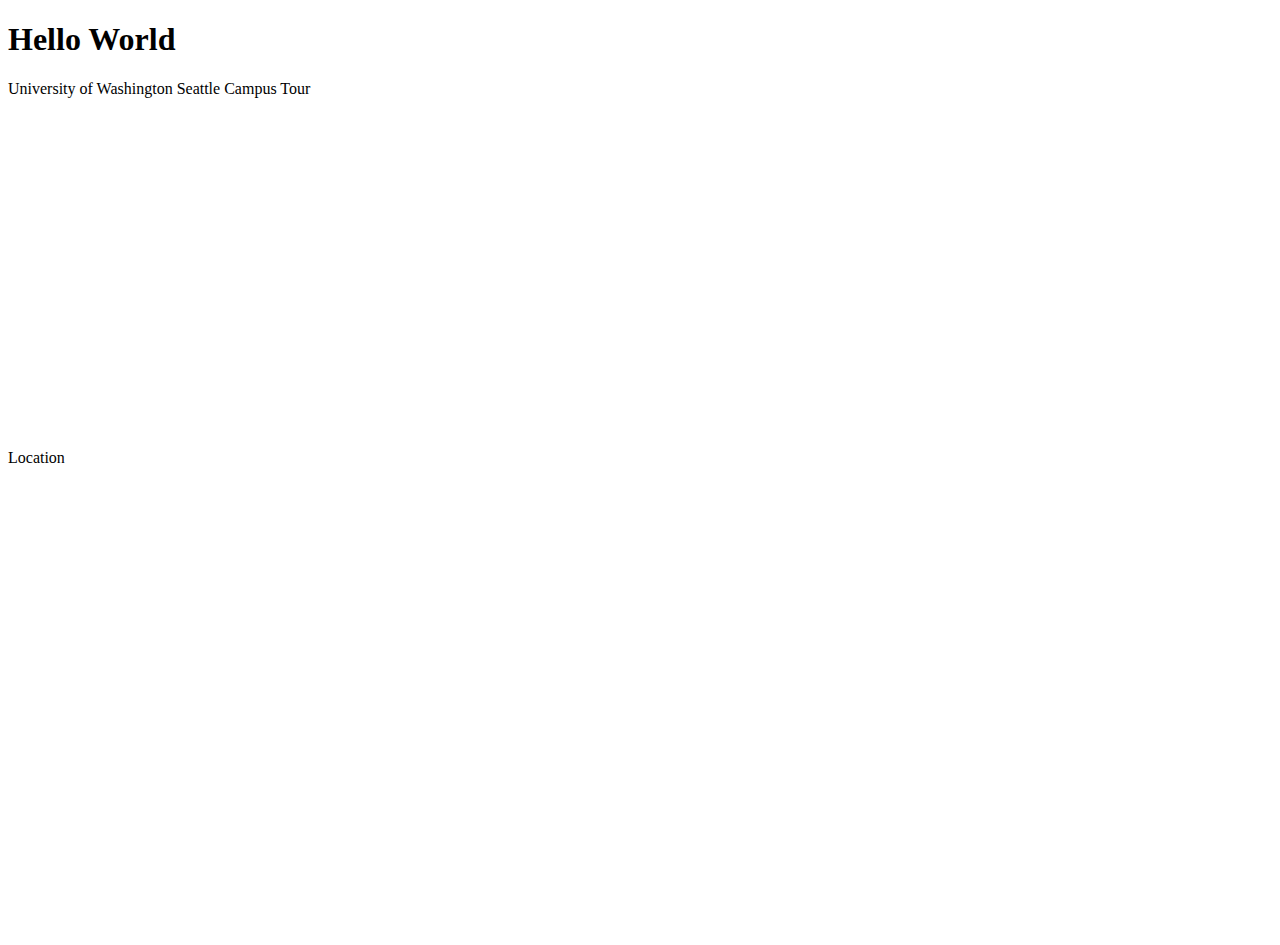
<file: index.html>
<!DOCTYPE html>
<html>
  <head>
    <title>Hello World</title>
  </head>
  <body>
    <h1>Hello World</h1>
    <p>University of Washington Seattle Campus Tour</p>
    <iframe
      width="560"
      height="315"
      src="https://www.youtube.com/embed/gOmiwd2HS_c"
      frameborder="0"
      allow="accelerometer; autoplay; encrypted-media; gyroscope; picture-in-picture"
      allowfullscreen
    ></iframe>
    <p>Location</p>
    <iframe
      src="https://www.google.com/maps/embed?pb=!1m18!1m12!1m3!1d2138.506975009109!2d-122.30994589981609!3d47.65512520959446!2m3!1f0!2f0!3f0!3m2!1i1024!2i768!4f13.1!3m3!1m2!1s0x0%3A0x88f353385b97eddc!2sRed+Square!5e0!3m2!1sen!2sus!4v1554326994552!5m2!1sen!2sus"
      width="600"
      height="450"
      frameborder="0"
      style="border:0"
      allowfullscreen
    ></iframe>
  </body>
</html>
</file>
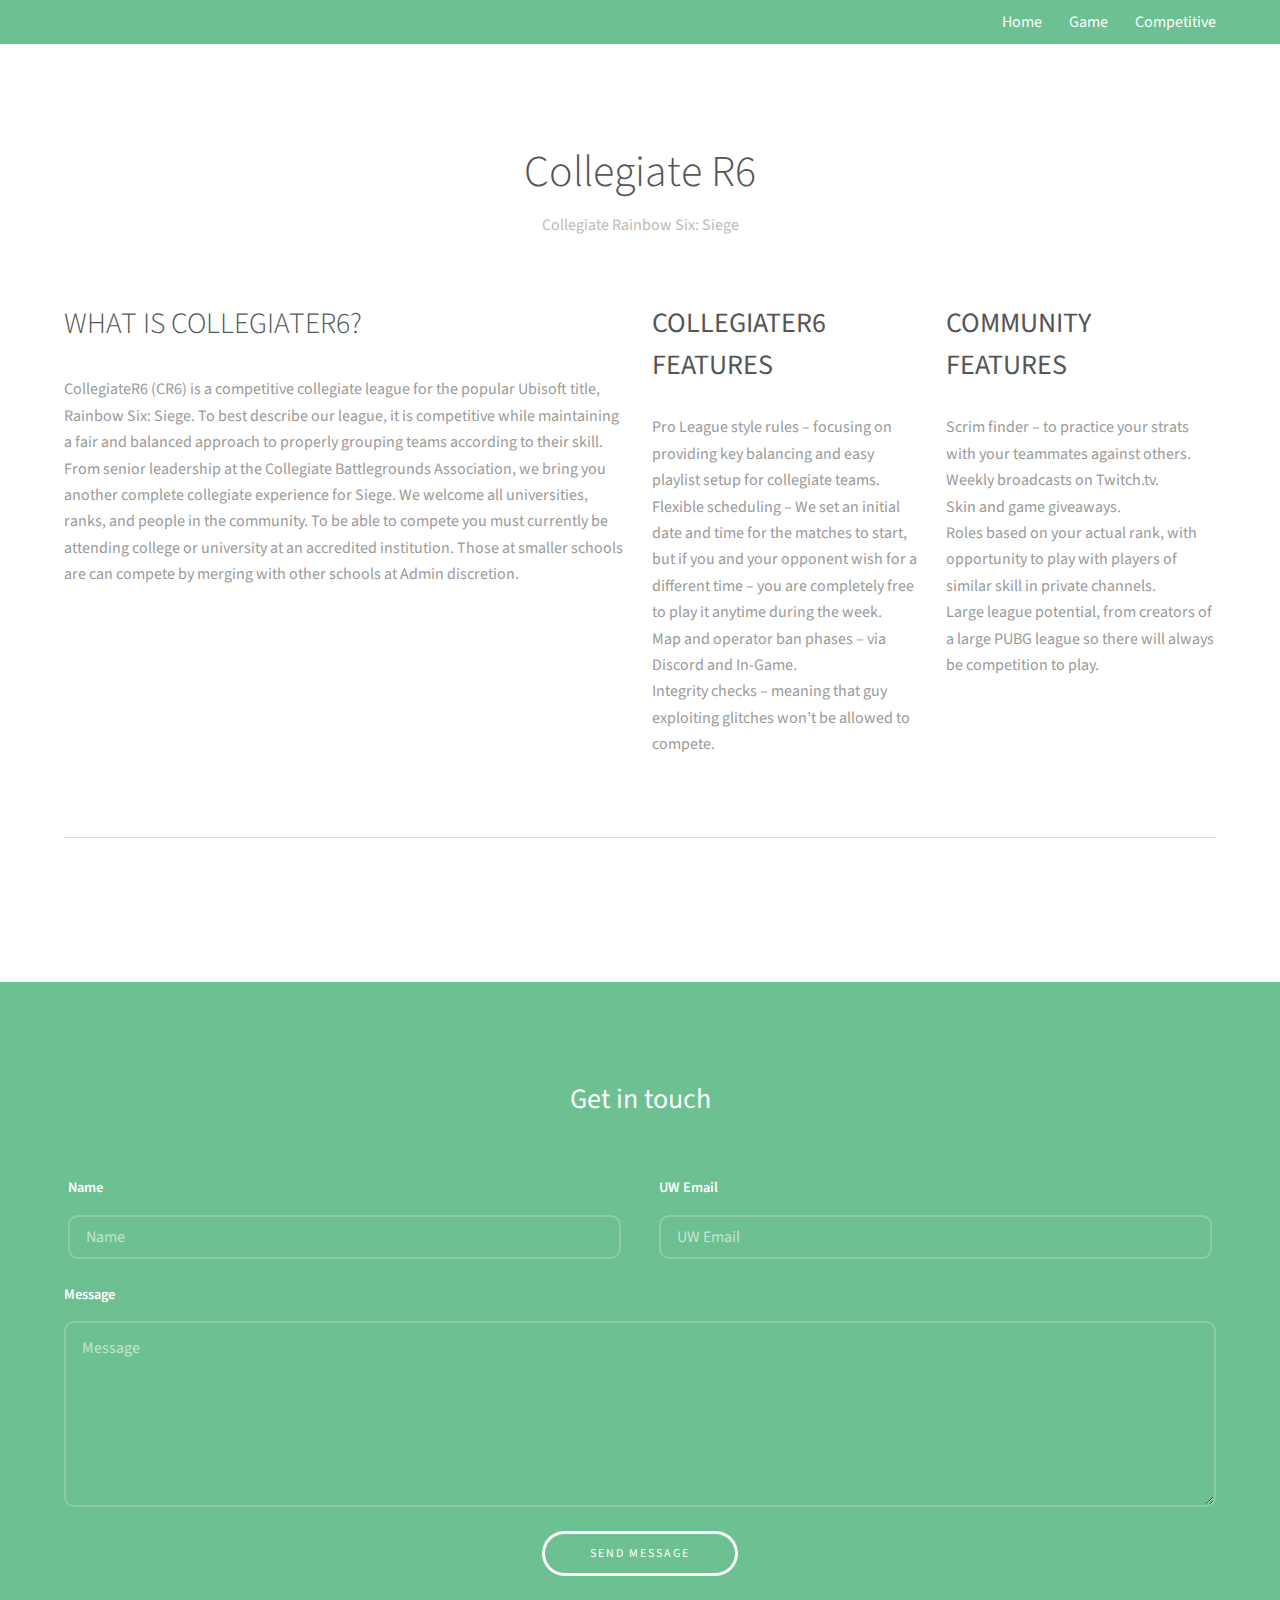
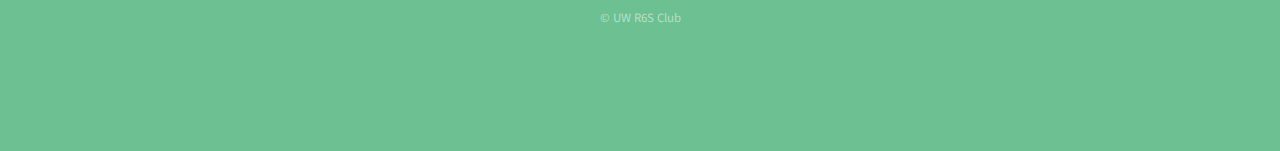
<file: elements.html>
<!DOCTYPE HTML>
<html>
	<head>
		<meta charset="utf-8" />
		<meta name="viewport" content="width=device-width, initial-scale=1" />
		<link rel="stylesheet" href="assets/css/main.css" />
	</head>
	<body class="subpage">

		<!-- Header -->
			<header id="header">
				<div class="inner">
					<nav id="nav">
						<a href="myFunSite.html">Home</a>
						<a href="generic.html">Game</a>
						<a href="elements.html">Competitive</a>
					</nav>
					<a href="#navPanel" class="navPanelToggle"><span class="fa fa-bars"></span></a>
				</div>
			</header>

		<!-- Main -->
			<section id="main" class="wrapper">
				<div class="inner">
					<header class="align-center">
						<h2>Collegiate R6</h2>
						<p>Collegiate Rainbow Six: Siege</p>
					</header>

					<!-- Intro -->
						<div class="row">
							<section class="6u 12u$(medium)">
								<h2>WHAT IS COLLEGIATER6?</h2>
								<p>CollegiateR6 (CR6) is a competitive collegiate league for the popular Ubisoft title, Rainbow Six: Siege. To best describe our league, it is competitive while maintaining a fair and balanced approach to properly grouping teams according to their skill.

									From senior leadership at the Collegiate Battlegrounds Association, we bring you another complete collegiate experience for Siege. We welcome all universities, ranks, and people in the community. To be able to compete you must currently be attending college or university at an accredited institution.
									
									Those at smaller schools are can compete by merging with other schools at Admin discretion.</p>
							</section>
							<section class="3u 6u(medium) 12u$(small)">
								<h3>COLLEGIATER6 FEATURES</h3>
								<p>Pro League style rules – focusing on providing key balancing and easy playlist setup for collegiate teams.

									<br />Flexible scheduling – We set an initial date and time for the matches to start, but if you and your opponent wish for a different time – you are completely free to play it anytime during the week.
									
									<br />Map and operator ban phases – via Discord and In-Game.
									
									<br />Integrity checks – meaning that guy exploiting glitches won’t be allowed to compete.</p>
							</section>
							<section class="3u$ 6u$(medium) 12u$(small)">
								<h3>COMMUNITY FEATURES</h3>
								<p>Scrim finder – to practice your strats with your teammates against others.

									<br />Weekly broadcasts on Twitch.tv.
									
									<br />Skin and game giveaways.
									
									<br />Roles based on your actual rank, with opportunity to play with players of similar skill in private channels.
									
									<br />Large league potential, from creators of a large PUBG league so there will always be competition to play.</p>
							</section>
						</div>

					<hr class="major" />
</code></pre>

						</div>
					</div>

				</div>

			</section>

		<!-- Footer -->
			<footer id="footer">
				<div class="inner">

					<h3>Get in touch</h3>

					<form action="#" method="post">

						<div class="field half first">
							<label for="name">Name</label>
							<input name="name" id="name" type="text" placeholder="Name">
						</div>
						<div class="field half">
							<label for="email">UW Email</label>
							<input name="email" id="email" type="email" placeholder="UW Email">
						</div>
						<div class="field">
							<label for="message">Message</label>
							<textarea name="message" id="message" rows="6" placeholder="Message"></textarea>
						</div>
						<ul class="actions">
							<li><input value="Send Message" class="button alt" type="submit"></li>
						</ul>
					</form>

					<div class="copyright">
						&copy; UW R6S Club
					</div>

				</div>
			</footer>

		<!-- Scripts -->
			<script src="assets/js/jquery.min.js"></script>
			<script src="assets/js/skel.min.js"></script>
			<script src="assets/js/util.js"></script>
			<script src="assets/js/main.js"></script>

	</body>
</html>
</file>
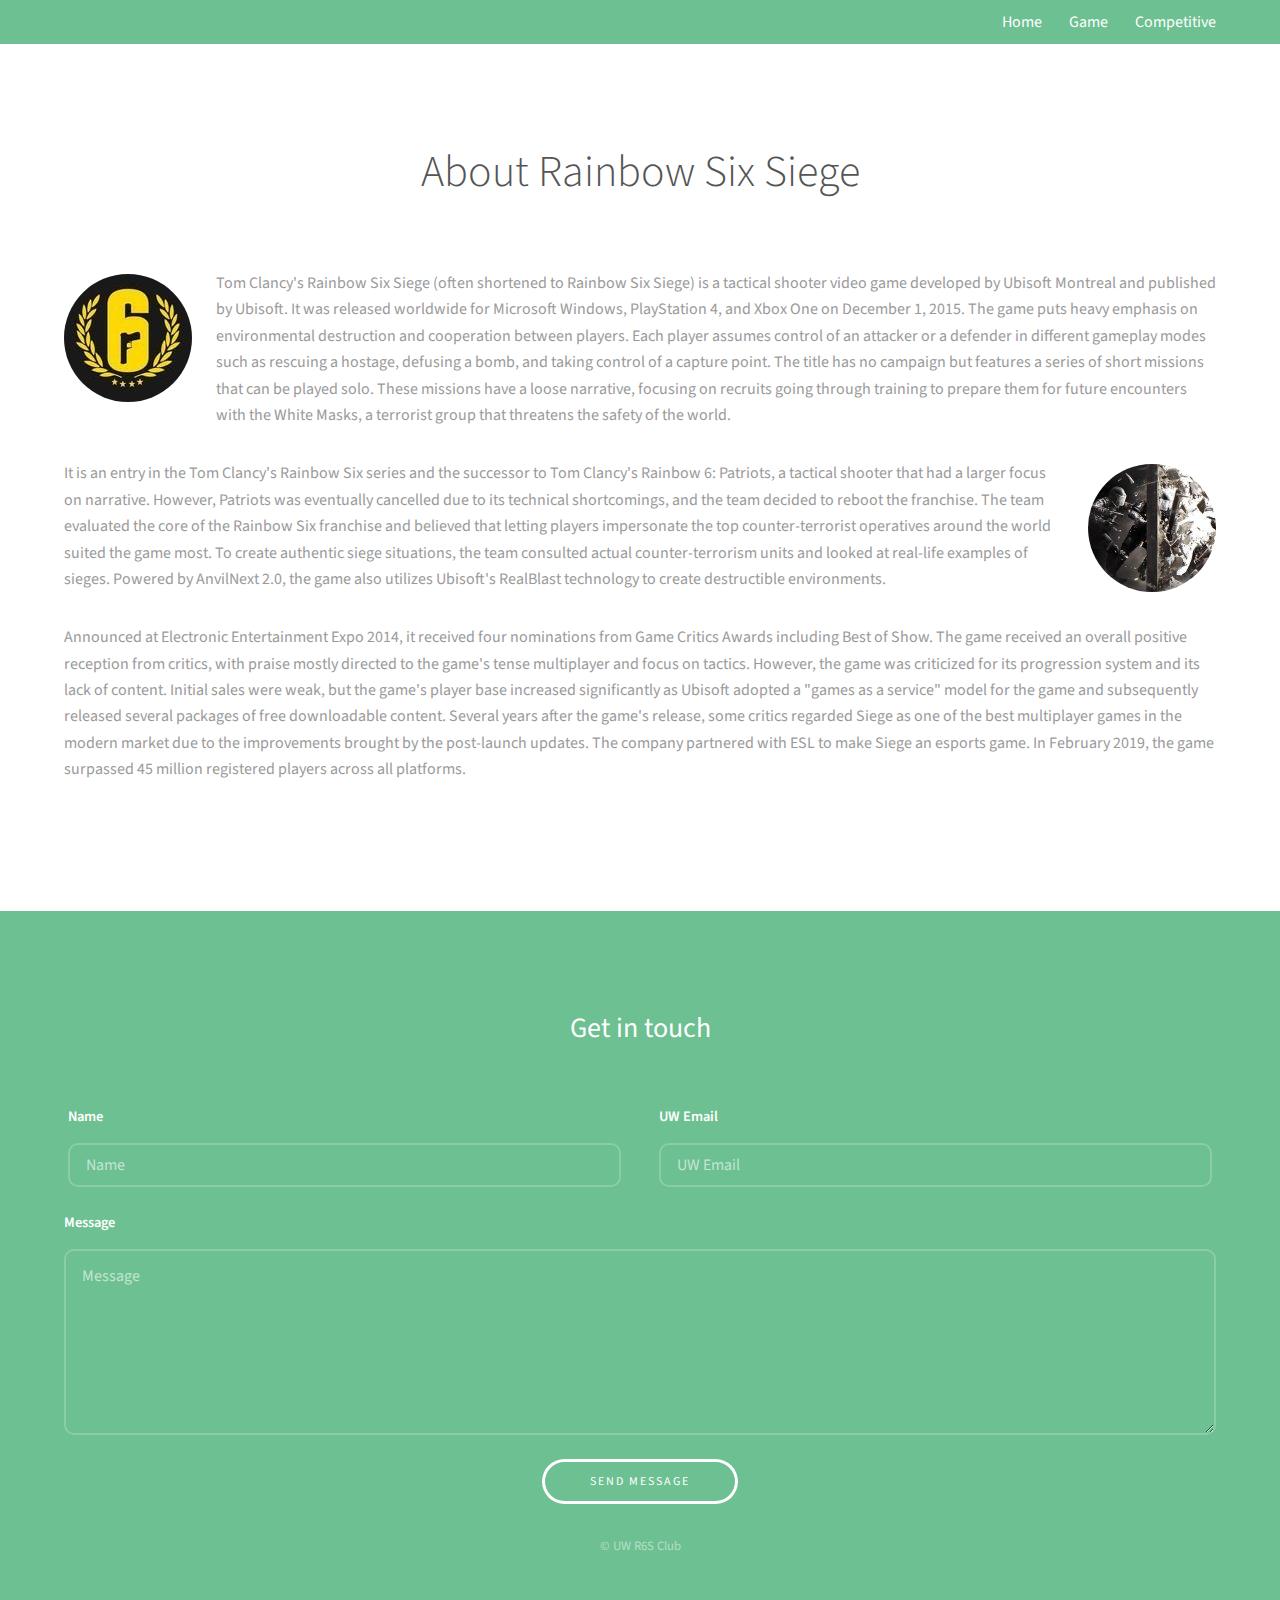
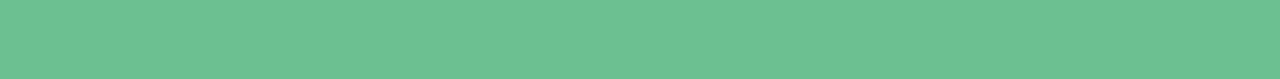
<file: generic.html>
<!DOCTYPE HTML>
<html>
	<head>
		<meta charset="utf-8" />
		<meta name="viewport" content="width=device-width, initial-scale=1" />
		<link rel="stylesheet" href="assets/css/main.css" />
	</head>
	<body class="subpage">

		<!-- Header -->
			<header id="header">
				<div class="inner">
					<nav id="nav">
						<a href="myFunSite.html">Home</a>
						<a href="generic.html">Game</a>
						<a href="elements.html">Competitive</a>
					</nav>
					<a href="#navPanel" class="navPanelToggle"><span class="fa fa-bars"></span></a>
				</div>
			</header>

		<!-- Three -->
			<section id="three" class="wrapper">
				<div class="inner">
					<header class="align-center">
						<h2>About Rainbow Six Siege</h2>
					</header>
					<div class="image round left">
						<img src="images/pic01.jpg" alt="Pic 01" />
					</div>
					<p>Tom Clancy's Rainbow Six Siege (often shortened to Rainbow Six Siege) is a tactical shooter video game developed by Ubisoft Montreal and published by Ubisoft. It was released worldwide for Microsoft Windows, PlayStation 4, and Xbox One on December 1, 2015. The game puts heavy emphasis on environmental destruction and cooperation between players. Each player assumes control of an attacker or a defender in different gameplay modes such as rescuing a hostage, defusing a bomb, and taking control of a capture point. The title has no campaign but features a series of short missions that can be played solo. These missions have a loose narrative, focusing on recruits going through training to prepare them for future encounters with the White Masks, a terrorist group that threatens the safety of the world.</p>

					<div class="image round right">
						<img src="images/pic02.jpg" alt="Pic 02" />
					</div>
					<p>It is an entry in the Tom Clancy's Rainbow Six series and the successor to Tom Clancy's Rainbow 6: Patriots, a tactical shooter that had a larger focus on narrative. However, Patriots was eventually cancelled due to its technical shortcomings, and the team decided to reboot the franchise. The team evaluated the core of the Rainbow Six franchise and believed that letting players impersonate the top counter-terrorist operatives around the world suited the game most. To create authentic siege situations, the team consulted actual counter-terrorism units and looked at real-life examples of sieges. Powered by AnvilNext 2.0, the game also utilizes Ubisoft's RealBlast technology to create destructible environments.</p>

					<p>Announced at Electronic Entertainment Expo 2014, it received four nominations from Game Critics Awards including Best of Show. The game received an overall positive reception from critics, with praise mostly directed to the game's tense multiplayer and focus on tactics. However, the game was criticized for its progression system and its lack of content. Initial sales were weak, but the game's player base increased significantly as Ubisoft adopted a "games as a service" model for the game and subsequently released several packages of free downloadable content. Several years after the game's release, some critics regarded Siege as one of the best multiplayer games in the modern market due to the improvements brought by the post-launch updates. The company partnered with ESL to make Siege an esports game. In February 2019, the game surpassed 45 million registered players across all platforms.</p>

				</div>
			</section>

		<!-- Footer -->
			<footer id="footer">
				<div class="inner">

					<h3>Get in touch</h3>

					<form action="#" method="post">

						<div class="field half first">
							<label for="name">Name</label>
							<input name="name" id="name" type="text" placeholder="Name">
						</div>
						<div class="field half">
							<label for="email">UW Email</label>
							<input name="email" id="email" type="email" placeholder="UW Email">
						</div>
						<div class="field">
							<label for="message">Message</label>
							<textarea name="message" id="message" rows="6" placeholder="Message"></textarea>
						</div>
						<ul class="actions">
							<li><input value="Send Message" class="button alt" type="submit"></li>
						</ul>
					</form>

					<div class="copyright">
						&copy; UW R6S Club
					</div>

				</div>
			</footer>

		<!-- Scripts -->
			<script src="assets/js/jquery.min.js"></script>
			<script src="assets/js/skel.min.js"></script>
			<script src="assets/js/util.js"></script>
			<script src="assets/js/main.js"></script>

	</body>
</html>
</file>
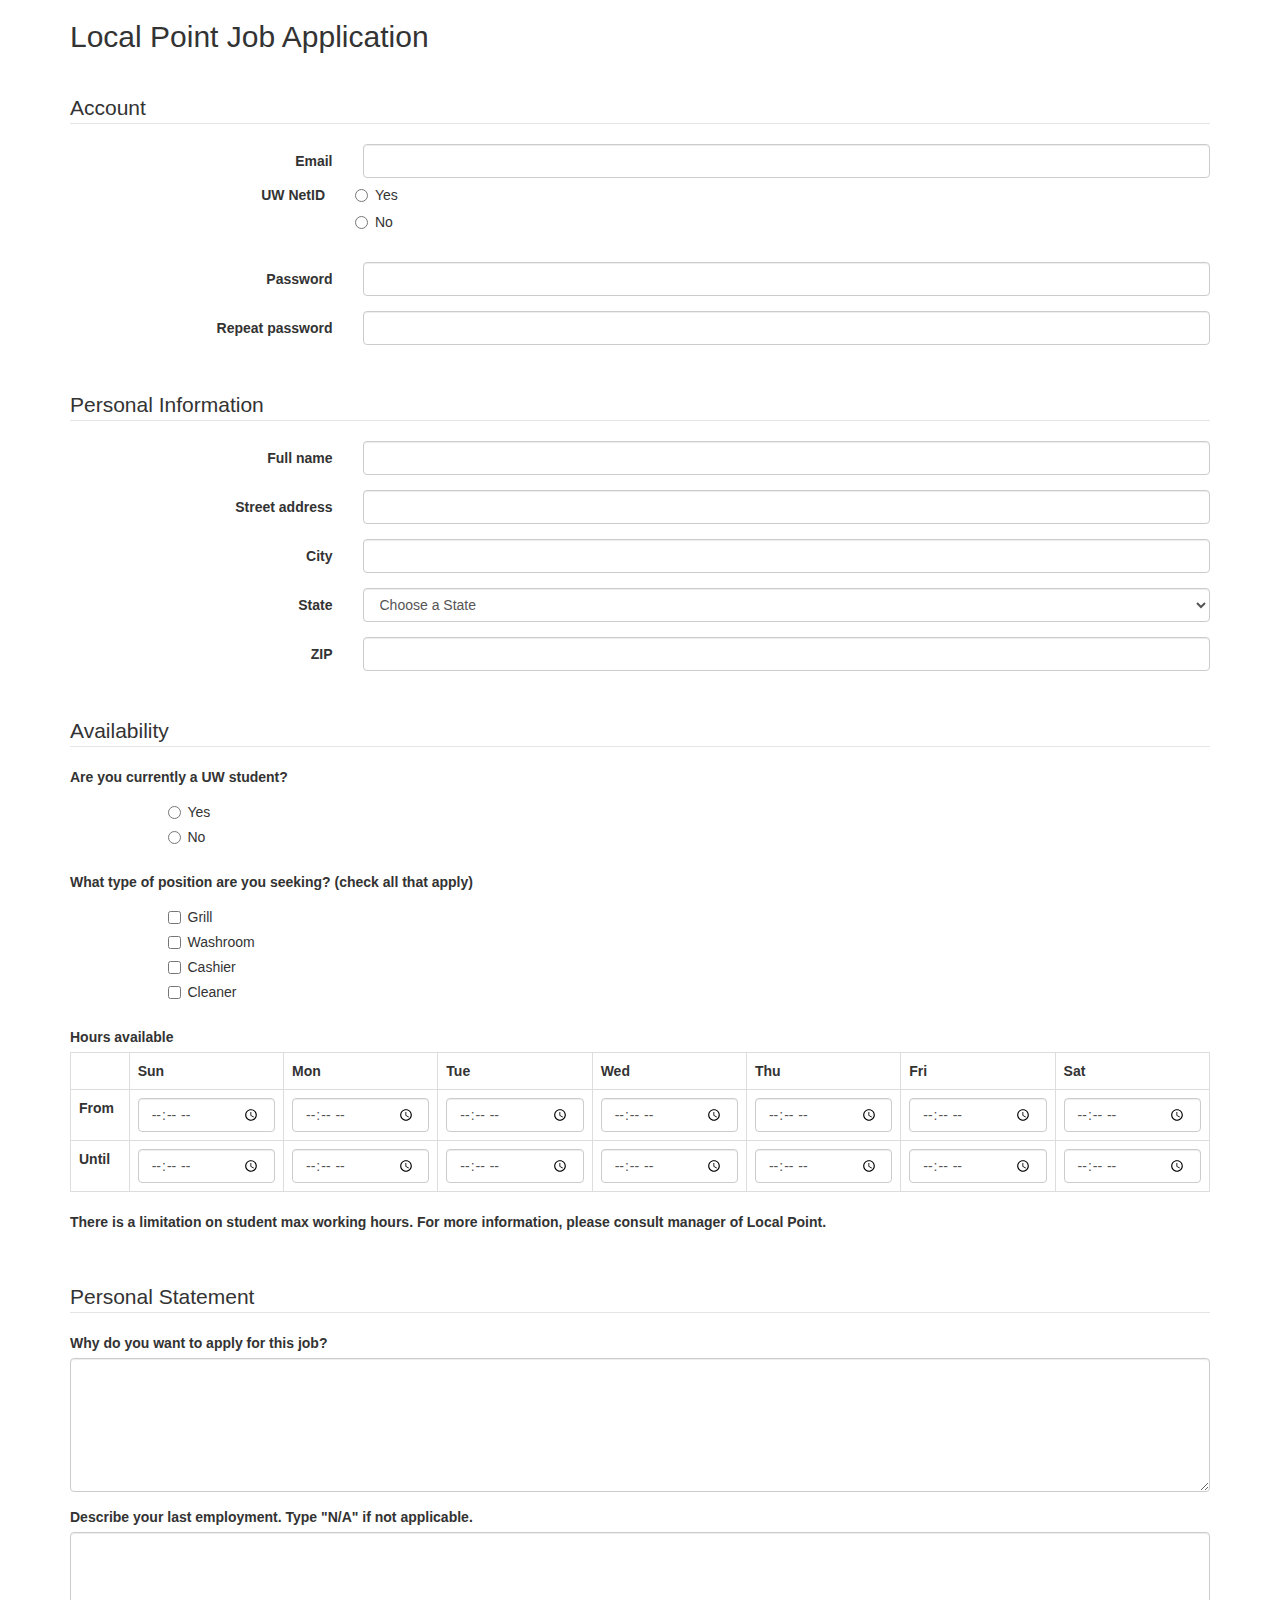
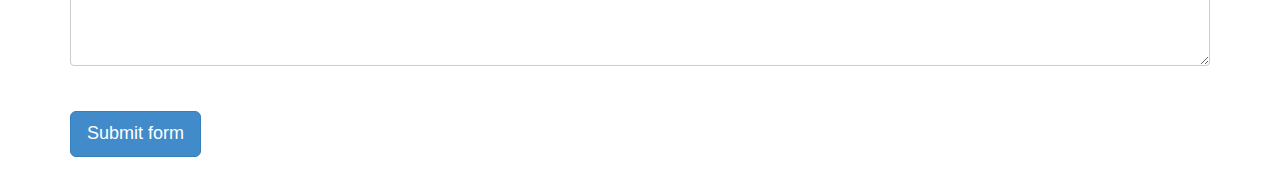
<file: jobApplicationForm.html>
<!DOCTYPE html>
<html>
  <head>
    <meta charset="utf-8" />
    <meta name="viewport" content="width=device-width, initial-scale=1.0" />
    <title>Job Application</title>
    <link
      href="./jobapp.css"
      rel="stylesheet"
    />
  </head>
  <body>
    <div class="container">
      <h2>Local Point Job Application</h2>
      <p>&nbsp;</p>

      <form
        role="form"
        action="http://gclass.alexburner.com/formtest.php"
        method="post"
      >
        <fieldset class="form-horizontal">
          <legend>Account</legend>
          <div class="form-group">
            <label class="col-sm-3 control-label">Email</label>
            <div class="col-sm-9">
              <input class="form-control" type="text" name="email" />
            </div>
            <div class="form-group row">
              <label class="col-sm-3 control-label">UW NetID</label>
              <div class="col-sm-offset-0 col-sm-3">
                <div class="radio">
                  <label>
                    <input type="radio" name="legal" value="yes" />Yes
                  </label>
                </div>
                <div class="radio">
                  <label>
                    <input type="radio" name="legal" value="no" />No
                  </label>
                </div>
              </div>
            </div>
          </div>
          <div class="form-group">
            <label class="col-sm-3 control-label">Password</label>
            <div class="col-sm-9">
              <input class="form-control" type="password" name="password" />
            </div>
          </div>
          <div class="form-group">
            <label class="col-sm-3 control-label">Repeat password</label>
            <div class="col-sm-9">
              <input
                class="form-control"
                type="password"
                name="repeat_password"
              />
            </div>
          </div>
        </fieldset>

        <p>&nbsp;</p>

        <fieldset class="form-horizontal">
          <legend>Personal Information</legend>
          <div class="form-group">
            <label class="col-sm-3 control-label">Full name</label>
            <div class="col-sm-9">
              <input class="form-control" type="text" name="name" />
            </div>
          </div>
          <div class="form-group">
            <label class="col-sm-3 control-label">Street address</label>
            <div class="col-sm-9">
              <input class="form-control" type="text" name="street" />
            </div>
          </div>
          <div class="form-group">
            <label class="col-sm-3 control-label">City</label>
            <div class="col-sm-9">
              <input class="form-control" type="text" name="city" />
            </div>
          </div>
          <div class="form-group">
            <label class="col-sm-3 control-label">State</label>
            <div class="col-sm-9">
              <select class="form-control" name="state">
                <option value="" selected="true">Choose a State</option>
                <option value="AL">Alabama</option>
                <option value="AK">Alaska</option>
                <option value="AZ">Arizona</option>
                <option value="AR">Arkansas</option>
                <option value="CA">California</option>
                <option value="CO">Colorado</option>
                <option value="CT">Connecticut</option>
                <option value="DE">Delaware</option>
                <option value="DC">District of Columbia</option>
                <option value="FL">Florida</option>
                <option value="GA">Georgia</option>
                <option value="HI">Hawaii</option>
                <option value="ID">Idaho</option>
                <option value="IL">Illinois</option>
                <option value="IN">Indiana</option>
                <option value="IA">Iowa</option>
                <option value="KS">Kansas</option>
                <option value="KY">Kentucky</option>
                <option value="LA">Louisiana</option>
                <option value="ME">Maine</option>
                <option value="MD">Maryland</option>
                <option value="MA">Massachusetts</option>
                <option value="MI">Michigan</option>
                <option value="MN">Minnesota</option>
                <option value="MS">Mississippi</option>
                <option value="MO">Missouri</option>
                <option value="MT">Montana</option>
                <option value="NE">Nebraska</option>
                <option value="NV">Nevada</option>
                <option value="NH">New Hampshire</option>
                <option value="NJ">New Jersey</option>
                <option value="NM">New Mexico</option>
                <option value="NY">New York</option>
                <option value="NC">North Carolina</option>
                <option value="ND">North Dakota</option>
                <option value="OH">Ohio</option>
                <option value="OK">Oklahoma</option>
                <option value="OR">Oregon</option>
                <option value="PA">Pennsylvania</option>
                <option value="RI">Rhode Island</option>
                <option value="SC">South Carolina</option>
                <option value="SD">South Dakota</option>
                <option value="TN">Tennessee</option>
                <option value="TX">Texas</option>
                <option value="UT">Utah</option>
                <option value="VT">Vermont</option>
                <option value="VA">Virginia</option>
                <option value="WA">Washington</option>
                <option value="WV">West Virginia</option>
                <option value="WI">Wisconsin</option>
                <option value="WY">Wyoming</option>
              </select>
            </div>
          </div>
          <div class="form-group">
            <label class="col-sm-3 control-label">ZIP</label>
            <div class="col-sm-9">
              <input class="form-control" type="text" name="zip" />
            </div>
          </div>
        </fieldset>

        <p>&nbsp;</p>

        <fieldset>
          <legend>Availability</legend>
          <div class="form-group row">
            <label class="col-sm-12 control-label"
              >Are you currently a UW student?</label
            >
            <div class="col-sm-offset-1 col-sm-11">
              <div class="radio">
                <label>
                  <input type="radio" name="legal" value="yes" />Yes
                </label>
              </div>
              <div class="radio">
                <label>
                  <input type="radio" name="legal" value="no" />No
                </label>
              </div>
            </div>
          </div>
          <div class="form-group row">
            <label class="col-sm-12 control-label"
              >What type of position are you seeking? (check all that
              apply)</label
            >
            <div class="col-sm-offset-1 col-sm-11">
              <div class="checkbox">
                <label>
                  <input type="checkbox" name="position_pt" value="parttime" />
                  Grill
                </label>
              </div>
              <div class="checkbox">
                <label>
                  <input type="checkbox" name="position_ft" value="fulltime" />
                  Washroom
                </label>
              </div>
              <div class="checkbox">
                <label>
                  <input type="checkbox" name="position_sl" value="seasonal" />
                  Cashier
                </label>
              </div>
              <div class="checkbox">
                <label>
                  <input type="checkbox" name="position_tp" value="temporary" />
                  Cleaner
                </label>
              </div>
            </div>
          </div>
          <div class="form-group row">
            <label class="col-sm-12 control-label">Hours available</label>
            <div class="col-sm-12">
              <table class="table table-bordered">
                <tr>
                  <td></td>
                  <th>Sun</th>
                  <th>Mon</th>
                  <th>Tue</th>
                  <th>Wed</th>
                  <th>Thu</th>
                  <th>Fri</th>
                  <th>Sat</th>
                </tr>
                <tr>
                  <th>From</th>
                  <td>
                    <input class="form-control" type="time" name="su_from" />
                  </td>
                  <td>
                    <input class="form-control" type="time" name="mo_from" />
                  </td>
                  <td>
                    <input class="form-control" type="time" name="tu_from" />
                  </td>
                  <td>
                    <input class="form-control" type="time" name="we_from" />
                  </td>
                  <td>
                    <input class="form-control" type="time" name="th_from" />
                  </td>
                  <td>
                    <input class="form-control" type="time" name="fr_from" />
                  </td>
                  <td>
                    <input class="form-control" type="time" name="sa_from" />
                  </td>
                </tr>
                <tr>
                  <th>Until</th>
                  <td>
                    <input class="form-control" type="time" name="su_until" />
                  </td>
                  <td>
                    <input class="form-control" type="time" name="mo_until" />
                  </td>
                  <td>
                    <input class="form-control" type="time" name="tu_until" />
                  </td>
                  <td>
                    <input class="form-control" type="time" name="we_until" />
                  </td>
                  <td>
                    <input class="form-control" type="time" name="th_until" />
                  </td>
                  <td>
                    <input class="form-control" type="time" name="fr_until" />
                  </td>
                  <td>
                    <input class="form-control" type="time" name="sa_until" />
                  </td>
                </tr>
              </table>
			</div>
			<label class="col-sm-12 control-label">There is a limitation on student max working hours. For more information, please consult manager of Local Point.</label>
          </div>
        </fieldset>

        <p>&nbsp;</p>

        <fieldset>
          <legend>Personal Statement</legend>
          <div class="form-group">
            <label class="control-label">Why do you want to apply for this job?</label>
            <textarea class="form-control" name="deserve" rows="6"></textarea>
          </div>
          <div class="form-group">
            <label class="control-label">Describe your last employment. Type "N/A" if not applicable.</label>
            <textarea class="form-control" name="project" rows="6"></textarea>
          </div>
        </fieldset>

        <p>&nbsp;</p>

        <input
          class="btn btn-primary btn-lg"
          type="submit"
          value="Submit form"
        />

        <p>&nbsp;</p>
      </form>
    </div>
  </body>
</html>
</file>
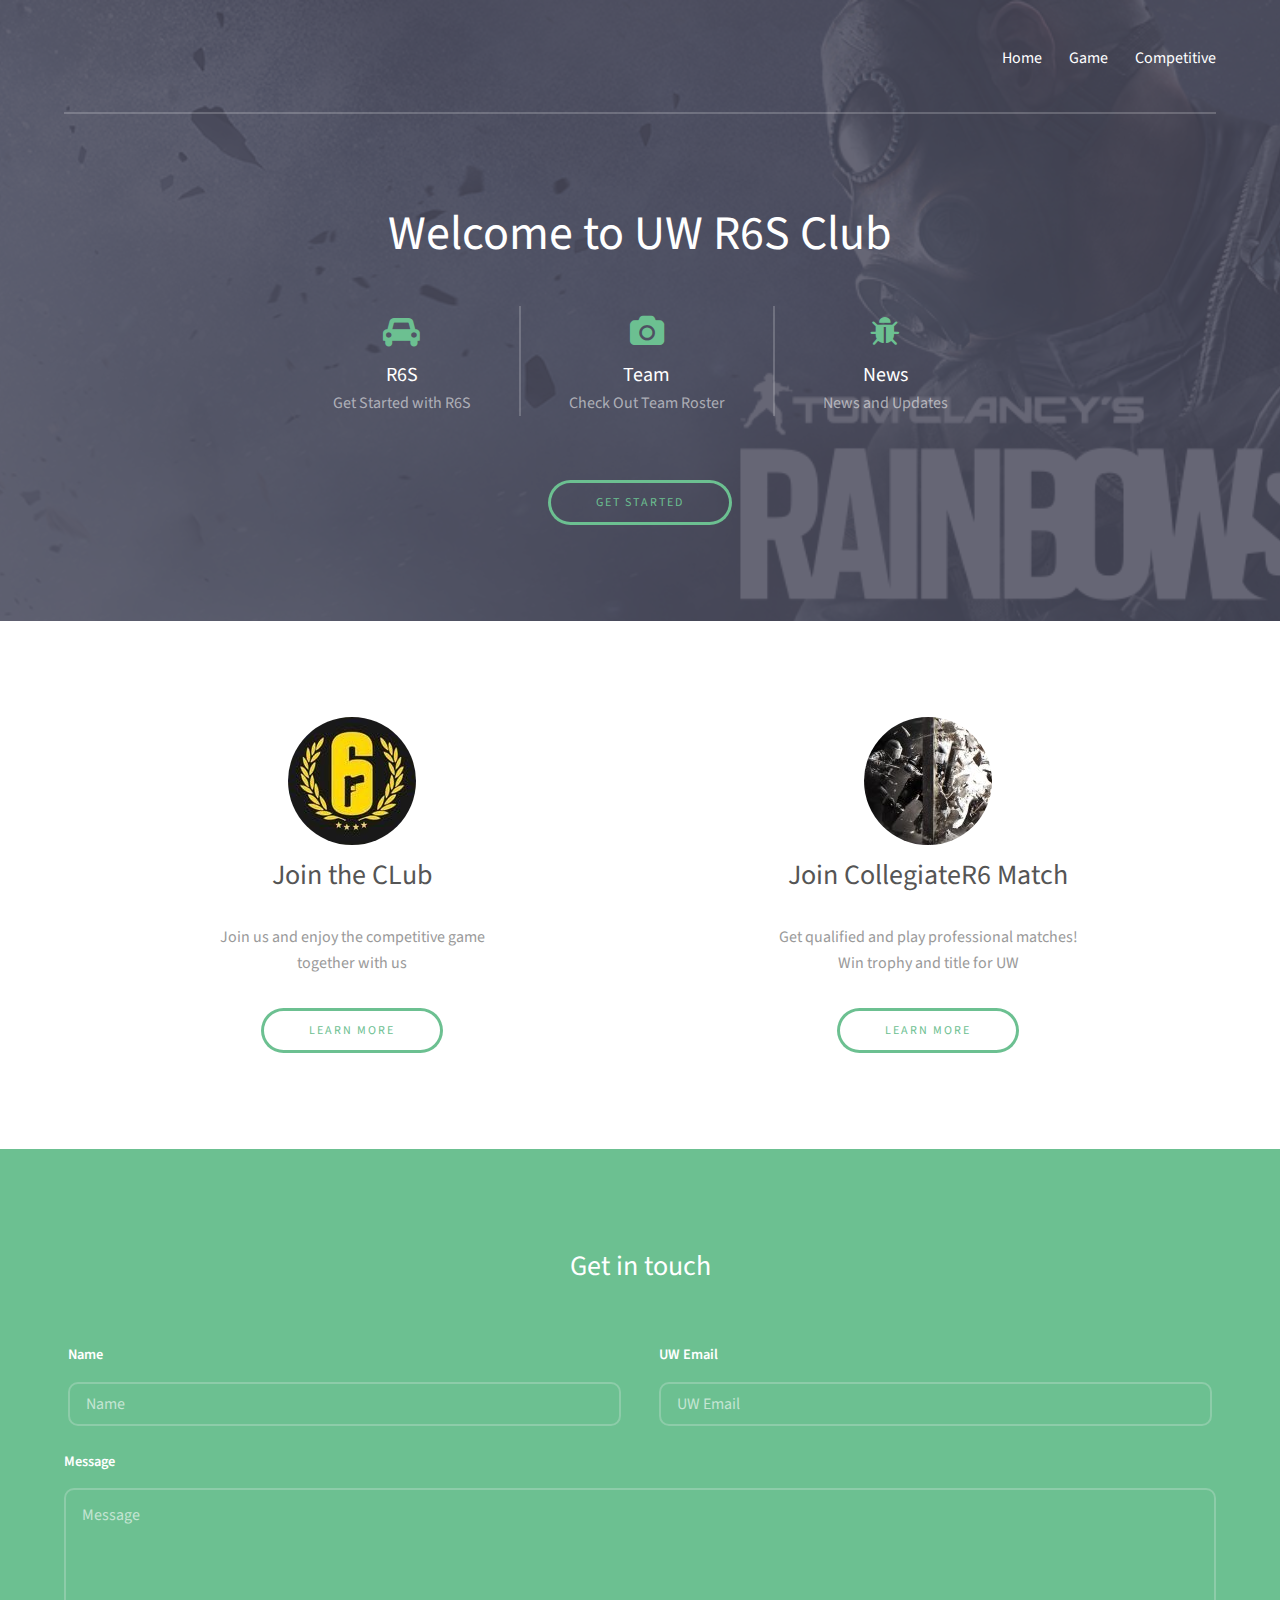
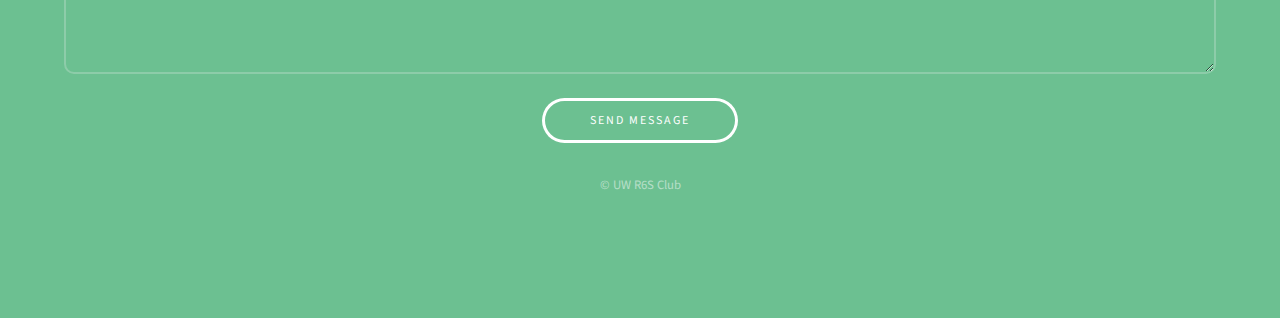
<file: myFunSite.html>
<!DOCTYPE HTML>	
<html>
	<head>
		<title>UW R6S Club</title>
		<meta charset="utf-8" />
		<meta name="viewport" content="width=device-width, initial-scale=1" />
		<link rel="stylesheet" href="assets/css/main.css" />
	</head>
	<body>

		<!-- Header -->
			<header id="header">
				<div class="inner">
					<nav id="nav">
						<a href="myFunSite.html">Home</a>
						<a href="generic.html">Game</a>
						<a href="elements.html">Competitive</a>
					</nav>
					<a href="#navPanel" class="navPanelToggle"><span class="fa fa-bars"></span></a>
				</div>
			</header>

		<!-- Banner -->
			<section id="banner">
				<div class="inner">
					<header>
						<h1>Welcome to UW R6S Club</h1>
					</header>

					<div class="flex ">

						<div>
							<span class="icon fa-car"></span>
							<h3>R6S</h3>
							<p>Get Started with R6S</p>
						</div>

						<div>
							<span class="icon fa-camera"></span>
							<h3>Team</h3>
							<p>Check Out Team Roster</p>
						</div>

						<div>
							<span class="icon fa-bug"></span>
							<h3>News</h3>
							<p>News and Updates</p>
						</div>

					</div>

					<footer>
						<a href="#" class="button">Get Started</a>
					</footer>
				</div>
			</section>


		<!-- Three -->
			<section id="three" class="wrapper align-center">
				<div class="inner">
					<div class="flex flex-2">
						<article>
							<div class="image round">
								<img src="images/pic01.jpg" alt="Pic 01" />
							</div>
							<header>
								<h3>Join the CLub</h3>
							</header>
							<p>Join us and enjoy the competitive game<br />together with us</p>
							<footer>
								<a href="#" class="button">Learn More</a>
							</footer>
						</article>
						<article>
							<div class="image round">
								<img src="images/pic02.jpg" alt="Pic 02" />
							</div>
							<header>
								<h3>Join CollegiateR6 Match</h3>
							</header>
							<p>Get qualified and play professional matches!<br />Win trophy and title for UW</p>
							<footer>
								<a href="#" class="button">Learn More</a>
							</footer>
						</article>
					</div>
				</div>
			</section>

		<!-- Footer -->
			<footer id="footer">
				<div class="inner">

					<h3>Get in touch</h3>

					<form action="#" method="post">

						<div class="field half first">
							<label for="name">Name</label>
							<input name="name" id="name" type="text" placeholder="Name">
						</div>
						<div class="field half">
							<label for="email">UW Email</label>
							<input name="email" id="email" type="email" placeholder="UW Email">
						</div>
						<div class="field">
							<label for="message">Message</label>
							<textarea name="message" id="message" rows="6" placeholder="Message"></textarea>
						</div>
						<ul class="actions">
							<li><input value="Send Message" class="button alt" type="submit"></li>
						</ul>
					</form>

					<div class="copyright">
						&copy; UW R6S Club
					</div>

				</div>
			</footer>

		<!-- Scripts -->
			<script src="assets/js/jquery.min.js"></script>
			<script src="assets/js/skel.min.js"></script>
			<script src="assets/js/util.js"></script>
			<script src="assets/js/main.js"></script>

	</body>
</html>
</file>
<file: assets/css/main.css>
@charset "UTF-8";
@import url(font-awesome.min.css);
@import "https://fonts.googleapis.com/css?family=Source+Sans+Pro:300,400,600";

/*
	Projection by TEMPLATED
	templated.co @templatedco
	Released for free under the Creative Commons Attribution 3.0 license (templated.co/license)
*/

/* Reset */

	html, body, div, span, applet, object, iframe, h1, h2, h3, h4, h5, h6, p, blockquote, pre, a, abbr, acronym, address, big, cite, code, del, dfn, em, img, ins, kbd, q, s, samp, small, strike, strong, sub, sup, tt, var, b, u, i, center, dl, dt, dd, ol, ul, li, fieldset, form, label, legend, table, caption, tbody, tfoot, thead, tr, th, td, article, aside, canvas, details, embed, figure, figcaption, footer, header, hgroup, menu, nav, output, ruby, section, summary, time, mark, audio, video {
		margin: 0;
		padding: 0;
		border: 0;
		font-size: 100%;
		font: inherit;
		vertical-align: baseline;
	}

	article, aside, details, figcaption, figure, footer, header, hgroup, menu, nav, section {
		display: block;
	}

	body {
		line-height: 1;
	}

	ol, ul {
		list-style: none;
	}

	blockquote, q {
		quotes: none;
	}

	blockquote:before, blockquote:after, q:before, q:after {
		content: '';
		content: none;
	}

	table {
		border-collapse: collapse;
		border-spacing: 0;
	}

	body {
		-webkit-text-size-adjust: none;
	}

/* Box Model */

	*, *:before, *:after {
		-moz-box-sizing: border-box;
		-webkit-box-sizing: border-box;
		box-sizing: border-box;
	}

/* Containers */

	.container {
		margin-left: auto;
		margin-right: auto;
	}

	.container.\31 25\25 {
		width: 100%;
		max-width: 100em;
		min-width: 80em;
	}

	.container.\37 5\25 {
		width: 60em;
	}

	.container.\35 0\25 {
		width: 40em;
	}

	.container.\32 5\25 {
		width: 20em;
	}

	.container {
		width: 80em;
	}

	@media screen and (max-width: 1680px) {

		.container.\31 25\25 {
			width: 100%;
			max-width: 100em;
			min-width: 80em;
		}

		.container.\37 5\25 {
			width: 60em;
		}

		.container.\35 0\25 {
			width: 40em;
		}

		.container.\32 5\25 {
			width: 20em;
		}

		.container {
			width: 80em;
		}

	}

	@media screen and (max-width: 1280px) {

		.container.\31 25\25 {
			width: 100%;
			max-width: 81.25em;
			min-width: 65em;
		}

		.container.\37 5\25 {
			width: 48.75em;
		}

		.container.\35 0\25 {
			width: 32.5em;
		}

		.container.\32 5\25 {
			width: 16.25em;
		}

		.container {
			width: 65em;
		}

	}

	@media screen and (max-width: 980px) {

		.container.\31 25\25 {
			width: 100%;
			max-width: 112.5%;
			min-width: 90%;
		}

		.container.\37 5\25 {
			width: 67.5%;
		}

		.container.\35 0\25 {
			width: 45%;
		}

		.container.\32 5\25 {
			width: 22.5%;
		}

		.container {
			width: 90%;
		}

	}

	@media screen and (max-width: 736px) {

		.container.\31 25\25 {
			width: 100%;
			max-width: 112.5%;
			min-width: 90%;
		}

		.container.\37 5\25 {
			width: 67.5%;
		}

		.container.\35 0\25 {
			width: 45%;
		}

		.container.\32 5\25 {
			width: 22.5%;
		}

		.container {
			width: 90% !important;
		}

	}

	@media screen and (max-width: 480px) {

		.container.\31 25\25 {
			width: 100%;
			max-width: 112.5%;
			min-width: 90%;
		}

		.container.\37 5\25 {
			width: 67.5%;
		}

		.container.\35 0\25 {
			width: 45%;
		}

		.container.\32 5\25 {
			width: 22.5%;
		}

		.container {
			width: 90% !important;
		}

	}

/* Grid */

	.row {
		border-bottom: solid 1px transparent;
		-moz-box-sizing: border-box;
		-webkit-box-sizing: border-box;
		box-sizing: border-box;
	}

	.row > * {
		float: left;
		-moz-box-sizing: border-box;
		-webkit-box-sizing: border-box;
		box-sizing: border-box;
	}

	.row:after, .row:before {
		content: '';
		display: block;
		clear: both;
		height: 0;
	}

	.row.uniform > * > :first-child {
		margin-top: 0;
	}

	.row.uniform > * > :last-child {
		margin-bottom: 0;
	}

	.row.\30 \25 > * {
		padding: 0 0 0 0em;
	}

	.row.\30 \25 {
		margin: 0 0 -1px 0em;
	}

	.row.uniform.\30 \25 > * {
		padding: 0em 0 0 0em;
	}

	.row.uniform.\30 \25 {
		margin: 0em 0 -1px 0em;
	}

	.row > * {
		padding: 0 0 0 2em;
	}

	.row {
		margin: 0 0 -1px -2em;
	}

	.row.uniform > * {
		padding: 2em 0 0 2em;
	}

	.row.uniform {
		margin: -2em 0 -1px -2em;
	}

	.row.\32 00\25 > * {
		padding: 0 0 0 4em;
	}

	.row.\32 00\25 {
		margin: 0 0 -1px -4em;
	}

	.row.uniform.\32 00\25 > * {
		padding: 4em 0 0 4em;
	}

	.row.uniform.\32 00\25 {
		margin: -4em 0 -1px -4em;
	}

	.row.\31 50\25 > * {
		padding: 0 0 0 3em;
	}

	.row.\31 50\25 {
		margin: 0 0 -1px -3em;
	}

	.row.uniform.\31 50\25 > * {
		padding: 3em 0 0 3em;
	}

	.row.uniform.\31 50\25 {
		margin: -3em 0 -1px -3em;
	}

	.row.\35 0\25 > * {
		padding: 0 0 0 1em;
	}

	.row.\35 0\25 {
		margin: 0 0 -1px -1em;
	}

	.row.uniform.\35 0\25 > * {
		padding: 1em 0 0 1em;
	}

	.row.uniform.\35 0\25 {
		margin: -1em 0 -1px -1em;
	}

	.row.\32 5\25 > * {
		padding: 0 0 0 0.5em;
	}

	.row.\32 5\25 {
		margin: 0 0 -1px -0.5em;
	}

	.row.uniform.\32 5\25 > * {
		padding: 0.5em 0 0 0.5em;
	}

	.row.uniform.\32 5\25 {
		margin: -0.5em 0 -1px -0.5em;
	}

	.\31 2u, .\31 2u\24 {
		width: 100%;
		clear: none;
		margin-left: 0;
	}

	.\31 1u, .\31 1u\24 {
		width: 91.6666666667%;
		clear: none;
		margin-left: 0;
	}

	.\31 0u, .\31 0u\24 {
		width: 83.3333333333%;
		clear: none;
		margin-left: 0;
	}

	.\39 u, .\39 u\24 {
		width: 75%;
		clear: none;
		margin-left: 0;
	}

	.\38 u, .\38 u\24 {
		width: 66.6666666667%;
		clear: none;
		margin-left: 0;
	}

	.\37 u, .\37 u\24 {
		width: 58.3333333333%;
		clear: none;
		margin-left: 0;
	}

	.\36 u, .\36 u\24 {
		width: 50%;
		clear: none;
		margin-left: 0;
	}

	.\35 u, .\35 u\24 {
		width: 41.6666666667%;
		clear: none;
		margin-left: 0;
	}

	.\34 u, .\34 u\24 {
		width: 33.3333333333%;
		clear: none;
		margin-left: 0;
	}

	.\33 u, .\33 u\24 {
		width: 25%;
		clear: none;
		margin-left: 0;
	}

	.\32 u, .\32 u\24 {
		width: 16.6666666667%;
		clear: none;
		margin-left: 0;
	}

	.\31 u, .\31 u\24 {
		width: 8.3333333333%;
		clear: none;
		margin-left: 0;
	}

	.\31 2u\24 + *,
	.\31 1u\24 + *,
	.\31 0u\24 + *,
	.\39 u\24 + *,
	.\38 u\24 + *,
	.\37 u\24 + *,
	.\36 u\24 + *,
	.\35 u\24 + *,
	.\34 u\24 + *,
	.\33 u\24 + *,
	.\32 u\24 + *,
	.\31 u\24 + * {
		clear: left;
	}

	.\-11u {
		margin-left: 91.66667%;
	}

	.\-10u {
		margin-left: 83.33333%;
	}

	.\-9u {
		margin-left: 75%;
	}

	.\-8u {
		margin-left: 66.66667%;
	}

	.\-7u {
		margin-left: 58.33333%;
	}

	.\-6u {
		margin-left: 50%;
	}

	.\-5u {
		margin-left: 41.66667%;
	}

	.\-4u {
		margin-left: 33.33333%;
	}

	.\-3u {
		margin-left: 25%;
	}

	.\-2u {
		margin-left: 16.66667%;
	}

	.\-1u {
		margin-left: 8.33333%;
	}

	@media screen and (max-width: 1680px) {

		.row > * {
			padding: 0 0 0 2em;
		}

		.row {
			margin: 0 0 -1px -2em;
		}

		.row.uniform > * {
			padding: 2em 0 0 2em;
		}

		.row.uniform {
			margin: -2em 0 -1px -2em;
		}

		.row.\32 00\25 > * {
			padding: 0 0 0 4em;
		}

		.row.\32 00\25 {
			margin: 0 0 -1px -4em;
		}

		.row.uniform.\32 00\25 > * {
			padding: 4em 0 0 4em;
		}

		.row.uniform.\32 00\25 {
			margin: -4em 0 -1px -4em;
		}

		.row.\31 50\25 > * {
			padding: 0 0 0 3em;
		}

		.row.\31 50\25 {
			margin: 0 0 -1px -3em;
		}

		.row.uniform.\31 50\25 > * {
			padding: 3em 0 0 3em;
		}

		.row.uniform.\31 50\25 {
			margin: -3em 0 -1px -3em;
		}

		.row.\35 0\25 > * {
			padding: 0 0 0 1em;
		}

		.row.\35 0\25 {
			margin: 0 0 -1px -1em;
		}

		.row.uniform.\35 0\25 > * {
			padding: 1em 0 0 1em;
		}

		.row.uniform.\35 0\25 {
			margin: -1em 0 -1px -1em;
		}

		.row.\32 5\25 > * {
			padding: 0 0 0 0.5em;
		}

		.row.\32 5\25 {
			margin: 0 0 -1px -0.5em;
		}

		.row.uniform.\32 5\25 > * {
			padding: 0.5em 0 0 0.5em;
		}

		.row.uniform.\32 5\25 {
			margin: -0.5em 0 -1px -0.5em;
		}

		.\31 2u\28xlarge\29, .\31 2u\24\28xlarge\29 {
			width: 100%;
			clear: none;
			margin-left: 0;
		}

		.\31 1u\28xlarge\29, .\31 1u\24\28xlarge\29 {
			width: 91.6666666667%;
			clear: none;
			margin-left: 0;
		}

		.\31 0u\28xlarge\29, .\31 0u\24\28xlarge\29 {
			width: 83.3333333333%;
			clear: none;
			margin-left: 0;
		}

		.\39 u\28xlarge\29, .\39 u\24\28xlarge\29 {
			width: 75%;
			clear: none;
			margin-left: 0;
		}

		.\38 u\28xlarge\29, .\38 u\24\28xlarge\29 {
			width: 66.6666666667%;
			clear: none;
			margin-left: 0;
		}

		.\37 u\28xlarge\29, .\37 u\24\28xlarge\29 {
			width: 58.3333333333%;
			clear: none;
			margin-left: 0;
		}

		.\36 u\28xlarge\29, .\36 u\24\28xlarge\29 {
			width: 50%;
			clear: none;
			margin-left: 0;
		}

		.\35 u\28xlarge\29, .\35 u\24\28xlarge\29 {
			width: 41.6666666667%;
			clear: none;
			margin-left: 0;
		}

		.\34 u\28xlarge\29, .\34 u\24\28xlarge\29 {
			width: 33.3333333333%;
			clear: none;
			margin-left: 0;
		}

		.\33 u\28xlarge\29, .\33 u\24\28xlarge\29 {
			width: 25%;
			clear: none;
			margin-left: 0;
		}

		.\32 u\28xlarge\29, .\32 u\24\28xlarge\29 {
			width: 16.6666666667%;
			clear: none;
			margin-left: 0;
		}

		.\31 u\28xlarge\29, .\31 u\24\28xlarge\29 {
			width: 8.3333333333%;
			clear: none;
			margin-left: 0;
		}

		.\31 2u\24\28xlarge\29 + *,
		.\31 1u\24\28xlarge\29 + *,
		.\31 0u\24\28xlarge\29 + *,
		.\39 u\24\28xlarge\29 + *,
		.\38 u\24\28xlarge\29 + *,
		.\37 u\24\28xlarge\29 + *,
		.\36 u\24\28xlarge\29 + *,
		.\35 u\24\28xlarge\29 + *,
		.\34 u\24\28xlarge\29 + *,
		.\33 u\24\28xlarge\29 + *,
		.\32 u\24\28xlarge\29 + *,
		.\31 u\24\28xlarge\29 + * {
			clear: left;
		}

		.\-11u\28xlarge\29 {
			margin-left: 91.66667%;
		}

		.\-10u\28xlarge\29 {
			margin-left: 83.33333%;
		}

		.\-9u\28xlarge\29 {
			margin-left: 75%;
		}

		.\-8u\28xlarge\29 {
			margin-left: 66.66667%;
		}

		.\-7u\28xlarge\29 {
			margin-left: 58.33333%;
		}

		.\-6u\28xlarge\29 {
			margin-left: 50%;
		}

		.\-5u\28xlarge\29 {
			margin-left: 41.66667%;
		}

		.\-4u\28xlarge\29 {
			margin-left: 33.33333%;
		}

		.\-3u\28xlarge\29 {
			margin-left: 25%;
		}

		.\-2u\28xlarge\29 {
			margin-left: 16.66667%;
		}

		.\-1u\28xlarge\29 {
			margin-left: 8.33333%;
		}

	}

	@media screen and (max-width: 1280px) {

		.row > * {
			padding: 0 0 0 1.5em;
		}

		.row {
			margin: 0 0 -1px -1.5em;
		}

		.row.uniform > * {
			padding: 1.5em 0 0 1.5em;
		}

		.row.uniform {
			margin: -1.5em 0 -1px -1.5em;
		}

		.row.\32 00\25 > * {
			padding: 0 0 0 3em;
		}

		.row.\32 00\25 {
			margin: 0 0 -1px -3em;
		}

		.row.uniform.\32 00\25 > * {
			padding: 3em 0 0 3em;
		}

		.row.uniform.\32 00\25 {
			margin: -3em 0 -1px -3em;
		}

		.row.\31 50\25 > * {
			padding: 0 0 0 2.25em;
		}

		.row.\31 50\25 {
			margin: 0 0 -1px -2.25em;
		}

		.row.uniform.\31 50\25 > * {
			padding: 2.25em 0 0 2.25em;
		}

		.row.uniform.\31 50\25 {
			margin: -2.25em 0 -1px -2.25em;
		}

		.row.\35 0\25 > * {
			padding: 0 0 0 0.75em;
		}

		.row.\35 0\25 {
			margin: 0 0 -1px -0.75em;
		}

		.row.uniform.\35 0\25 > * {
			padding: 0.75em 0 0 0.75em;
		}

		.row.uniform.\35 0\25 {
			margin: -0.75em 0 -1px -0.75em;
		}

		.row.\32 5\25 > * {
			padding: 0 0 0 0.375em;
		}

		.row.\32 5\25 {
			margin: 0 0 -1px -0.375em;
		}

		.row.uniform.\32 5\25 > * {
			padding: 0.375em 0 0 0.375em;
		}

		.row.uniform.\32 5\25 {
			margin: -0.375em 0 -1px -0.375em;
		}

		.\31 2u\28large\29, .\31 2u\24\28large\29 {
			width: 100%;
			clear: none;
			margin-left: 0;
		}

		.\31 1u\28large\29, .\31 1u\24\28large\29 {
			width: 91.6666666667%;
			clear: none;
			margin-left: 0;
		}

		.\31 0u\28large\29, .\31 0u\24\28large\29 {
			width: 83.3333333333%;
			clear: none;
			margin-left: 0;
		}

		.\39 u\28large\29, .\39 u\24\28large\29 {
			width: 75%;
			clear: none;
			margin-left: 0;
		}

		.\38 u\28large\29, .\38 u\24\28large\29 {
			width: 66.6666666667%;
			clear: none;
			margin-left: 0;
		}

		.\37 u\28large\29, .\37 u\24\28large\29 {
			width: 58.3333333333%;
			clear: none;
			margin-left: 0;
		}

		.\36 u\28large\29, .\36 u\24\28large\29 {
			width: 50%;
			clear: none;
			margin-left: 0;
		}

		.\35 u\28large\29, .\35 u\24\28large\29 {
			width: 41.6666666667%;
			clear: none;
			margin-left: 0;
		}

		.\34 u\28large\29, .\34 u\24\28large\29 {
			width: 33.3333333333%;
			clear: none;
			margin-left: 0;
		}

		.\33 u\28large\29, .\33 u\24\28large\29 {
			width: 25%;
			clear: none;
			margin-left: 0;
		}

		.\32 u\28large\29, .\32 u\24\28large\29 {
			width: 16.6666666667%;
			clear: none;
			margin-left: 0;
		}

		.\31 u\28large\29, .\31 u\24\28large\29 {
			width: 8.3333333333%;
			clear: none;
			margin-left: 0;
		}

		.\31 2u\24\28large\29 + *,
		.\31 1u\24\28large\29 + *,
		.\31 0u\24\28large\29 + *,
		.\39 u\24\28large\29 + *,
		.\38 u\24\28large\29 + *,
		.\37 u\24\28large\29 + *,
		.\36 u\24\28large\29 + *,
		.\35 u\24\28large\29 + *,
		.\34 u\24\28large\29 + *,
		.\33 u\24\28large\29 + *,
		.\32 u\24\28large\29 + *,
		.\31 u\24\28large\29 + * {
			clear: left;
		}

		.\-11u\28large\29 {
			margin-left: 91.66667%;
		}

		.\-10u\28large\29 {
			margin-left: 83.33333%;
		}

		.\-9u\28large\29 {
			margin-left: 75%;
		}

		.\-8u\28large\29 {
			margin-left: 66.66667%;
		}

		.\-7u\28large\29 {
			margin-left: 58.33333%;
		}

		.\-6u\28large\29 {
			margin-left: 50%;
		}

		.\-5u\28large\29 {
			margin-left: 41.66667%;
		}

		.\-4u\28large\29 {
			margin-left: 33.33333%;
		}

		.\-3u\28large\29 {
			margin-left: 25%;
		}

		.\-2u\28large\29 {
			margin-left: 16.66667%;
		}

		.\-1u\28large\29 {
			margin-left: 8.33333%;
		}

	}

	@media screen and (max-width: 980px) {

		.row > * {
			padding: 0 0 0 1.5em;
		}

		.row {
			margin: 0 0 -1px -1.5em;
		}

		.row.uniform > * {
			padding: 1.5em 0 0 1.5em;
		}

		.row.uniform {
			margin: -1.5em 0 -1px -1.5em;
		}

		.row.\32 00\25 > * {
			padding: 0 0 0 3em;
		}

		.row.\32 00\25 {
			margin: 0 0 -1px -3em;
		}

		.row.uniform.\32 00\25 > * {
			padding: 3em 0 0 3em;
		}

		.row.uniform.\32 00\25 {
			margin: -3em 0 -1px -3em;
		}

		.row.\31 50\25 > * {
			padding: 0 0 0 2.25em;
		}

		.row.\31 50\25 {
			margin: 0 0 -1px -2.25em;
		}

		.row.uniform.\31 50\25 > * {
			padding: 2.25em 0 0 2.25em;
		}

		.row.uniform.\31 50\25 {
			margin: -2.25em 0 -1px -2.25em;
		}

		.row.\35 0\25 > * {
			padding: 0 0 0 0.75em;
		}

		.row.\35 0\25 {
			margin: 0 0 -1px -0.75em;
		}

		.row.uniform.\35 0\25 > * {
			padding: 0.75em 0 0 0.75em;
		}

		.row.uniform.\35 0\25 {
			margin: -0.75em 0 -1px -0.75em;
		}

		.row.\32 5\25 > * {
			padding: 0 0 0 0.375em;
		}

		.row.\32 5\25 {
			margin: 0 0 -1px -0.375em;
		}

		.row.uniform.\32 5\25 > * {
			padding: 0.375em 0 0 0.375em;
		}

		.row.uniform.\32 5\25 {
			margin: -0.375em 0 -1px -0.375em;
		}

		.\31 2u\28medium\29, .\31 2u\24\28medium\29 {
			width: 100%;
			clear: none;
			margin-left: 0;
		}

		.\31 1u\28medium\29, .\31 1u\24\28medium\29 {
			width: 91.6666666667%;
			clear: none;
			margin-left: 0;
		}

		.\31 0u\28medium\29, .\31 0u\24\28medium\29 {
			width: 83.3333333333%;
			clear: none;
			margin-left: 0;
		}

		.\39 u\28medium\29, .\39 u\24\28medium\29 {
			width: 75%;
			clear: none;
			margin-left: 0;
		}

		.\38 u\28medium\29, .\38 u\24\28medium\29 {
			width: 66.6666666667%;
			clear: none;
			margin-left: 0;
		}

		.\37 u\28medium\29, .\37 u\24\28medium\29 {
			width: 58.3333333333%;
			clear: none;
			margin-left: 0;
		}

		.\36 u\28medium\29, .\36 u\24\28medium\29 {
			width: 50%;
			clear: none;
			margin-left: 0;
		}

		.\35 u\28medium\29, .\35 u\24\28medium\29 {
			width: 41.6666666667%;
			clear: none;
			margin-left: 0;
		}

		.\34 u\28medium\29, .\34 u\24\28medium\29 {
			width: 33.3333333333%;
			clear: none;
			margin-left: 0;
		}

		.\33 u\28medium\29, .\33 u\24\28medium\29 {
			width: 25%;
			clear: none;
			margin-left: 0;
		}

		.\32 u\28medium\29, .\32 u\24\28medium\29 {
			width: 16.6666666667%;
			clear: none;
			margin-left: 0;
		}

		.\31 u\28medium\29, .\31 u\24\28medium\29 {
			width: 8.3333333333%;
			clear: none;
			margin-left: 0;
		}

		.\31 2u\24\28medium\29 + *,
		.\31 1u\24\28medium\29 + *,
		.\31 0u\24\28medium\29 + *,
		.\39 u\24\28medium\29 + *,
		.\38 u\24\28medium\29 + *,
		.\37 u\24\28medium\29 + *,
		.\36 u\24\28medium\29 + *,
		.\35 u\24\28medium\29 + *,
		.\34 u\24\28medium\29 + *,
		.\33 u\24\28medium\29 + *,
		.\32 u\24\28medium\29 + *,
		.\31 u\24\28medium\29 + * {
			clear: left;
		}

		.\-11u\28medium\29 {
			margin-left: 91.66667%;
		}

		.\-10u\28medium\29 {
			margin-left: 83.33333%;
		}

		.\-9u\28medium\29 {
			margin-left: 75%;
		}

		.\-8u\28medium\29 {
			margin-left: 66.66667%;
		}

		.\-7u\28medium\29 {
			margin-left: 58.33333%;
		}

		.\-6u\28medium\29 {
			margin-left: 50%;
		}

		.\-5u\28medium\29 {
			margin-left: 41.66667%;
		}

		.\-4u\28medium\29 {
			margin-left: 33.33333%;
		}

		.\-3u\28medium\29 {
			margin-left: 25%;
		}

		.\-2u\28medium\29 {
			margin-left: 16.66667%;
		}

		.\-1u\28medium\29 {
			margin-left: 8.33333%;
		}

	}

	@media screen and (max-width: 736px) {

		.row > * {
			padding: 0 0 0 1.25em;
		}

		.row {
			margin: 0 0 -1px -1.25em;
		}

		.row.uniform > * {
			padding: 1.25em 0 0 1.25em;
		}

		.row.uniform {
			margin: -1.25em 0 -1px -1.25em;
		}

		.row.\32 00\25 > * {
			padding: 0 0 0 2.5em;
		}

		.row.\32 00\25 {
			margin: 0 0 -1px -2.5em;
		}

		.row.uniform.\32 00\25 > * {
			padding: 2.5em 0 0 2.5em;
		}

		.row.uniform.\32 00\25 {
			margin: -2.5em 0 -1px -2.5em;
		}

		.row.\31 50\25 > * {
			padding: 0 0 0 1.875em;
		}

		.row.\31 50\25 {
			margin: 0 0 -1px -1.875em;
		}

		.row.uniform.\31 50\25 > * {
			padding: 1.875em 0 0 1.875em;
		}

		.row.uniform.\31 50\25 {
			margin: -1.875em 0 -1px -1.875em;
		}

		.row.\35 0\25 > * {
			padding: 0 0 0 0.625em;
		}

		.row.\35 0\25 {
			margin: 0 0 -1px -0.625em;
		}

		.row.uniform.\35 0\25 > * {
			padding: 0.625em 0 0 0.625em;
		}

		.row.uniform.\35 0\25 {
			margin: -0.625em 0 -1px -0.625em;
		}

		.row.\32 5\25 > * {
			padding: 0 0 0 0.3125em;
		}

		.row.\32 5\25 {
			margin: 0 0 -1px -0.3125em;
		}

		.row.uniform.\32 5\25 > * {
			padding: 0.3125em 0 0 0.3125em;
		}

		.row.uniform.\32 5\25 {
			margin: -0.3125em 0 -1px -0.3125em;
		}

		.\31 2u\28small\29, .\31 2u\24\28small\29 {
			width: 100%;
			clear: none;
			margin-left: 0;
		}

		.\31 1u\28small\29, .\31 1u\24\28small\29 {
			width: 91.6666666667%;
			clear: none;
			margin-left: 0;
		}

		.\31 0u\28small\29, .\31 0u\24\28small\29 {
			width: 83.3333333333%;
			clear: none;
			margin-left: 0;
		}

		.\39 u\28small\29, .\39 u\24\28small\29 {
			width: 75%;
			clear: none;
			margin-left: 0;
		}

		.\38 u\28small\29, .\38 u\24\28small\29 {
			width: 66.6666666667%;
			clear: none;
			margin-left: 0;
		}

		.\37 u\28small\29, .\37 u\24\28small\29 {
			width: 58.3333333333%;
			clear: none;
			margin-left: 0;
		}

		.\36 u\28small\29, .\36 u\24\28small\29 {
			width: 50%;
			clear: none;
			margin-left: 0;
		}

		.\35 u\28small\29, .\35 u\24\28small\29 {
			width: 41.6666666667%;
			clear: none;
			margin-left: 0;
		}

		.\34 u\28small\29, .\34 u\24\28small\29 {
			width: 33.3333333333%;
			clear: none;
			margin-left: 0;
		}

		.\33 u\28small\29, .\33 u\24\28small\29 {
			width: 25%;
			clear: none;
			margin-left: 0;
		}

		.\32 u\28small\29, .\32 u\24\28small\29 {
			width: 16.6666666667%;
			clear: none;
			margin-left: 0;
		}

		.\31 u\28small\29, .\31 u\24\28small\29 {
			width: 8.3333333333%;
			clear: none;
			margin-left: 0;
		}

		.\31 2u\24\28small\29 + *,
		.\31 1u\24\28small\29 + *,
		.\31 0u\24\28small\29 + *,
		.\39 u\24\28small\29 + *,
		.\38 u\24\28small\29 + *,
		.\37 u\24\28small\29 + *,
		.\36 u\24\28small\29 + *,
		.\35 u\24\28small\29 + *,
		.\34 u\24\28small\29 + *,
		.\33 u\24\28small\29 + *,
		.\32 u\24\28small\29 + *,
		.\31 u\24\28small\29 + * {
			clear: left;
		}

		.\-11u\28small\29 {
			margin-left: 91.66667%;
		}

		.\-10u\28small\29 {
			margin-left: 83.33333%;
		}

		.\-9u\28small\29 {
			margin-left: 75%;
		}

		.\-8u\28small\29 {
			margin-left: 66.66667%;
		}

		.\-7u\28small\29 {
			margin-left: 58.33333%;
		}

		.\-6u\28small\29 {
			margin-left: 50%;
		}

		.\-5u\28small\29 {
			margin-left: 41.66667%;
		}

		.\-4u\28small\29 {
			margin-left: 33.33333%;
		}

		.\-3u\28small\29 {
			margin-left: 25%;
		}

		.\-2u\28small\29 {
			margin-left: 16.66667%;
		}

		.\-1u\28small\29 {
			margin-left: 8.33333%;
		}

	}

	@media screen and (max-width: 480px) {

		.row > * {
			padding: 0 0 0 1.25em;
		}

		.row {
			margin: 0 0 -1px -1.25em;
		}

		.row.uniform > * {
			padding: 1.25em 0 0 1.25em;
		}

		.row.uniform {
			margin: -1.25em 0 -1px -1.25em;
		}

		.row.\32 00\25 > * {
			padding: 0 0 0 2.5em;
		}

		.row.\32 00\25 {
			margin: 0 0 -1px -2.5em;
		}

		.row.uniform.\32 00\25 > * {
			padding: 2.5em 0 0 2.5em;
		}

		.row.uniform.\32 00\25 {
			margin: -2.5em 0 -1px -2.5em;
		}

		.row.\31 50\25 > * {
			padding: 0 0 0 1.875em;
		}

		.row.\31 50\25 {
			margin: 0 0 -1px -1.875em;
		}

		.row.uniform.\31 50\25 > * {
			padding: 1.875em 0 0 1.875em;
		}

		.row.uniform.\31 50\25 {
			margin: -1.875em 0 -1px -1.875em;
		}

		.row.\35 0\25 > * {
			padding: 0 0 0 0.625em;
		}

		.row.\35 0\25 {
			margin: 0 0 -1px -0.625em;
		}

		.row.uniform.\35 0\25 > * {
			padding: 0.625em 0 0 0.625em;
		}

		.row.uniform.\35 0\25 {
			margin: -0.625em 0 -1px -0.625em;
		}

		.row.\32 5\25 > * {
			padding: 0 0 0 0.3125em;
		}

		.row.\32 5\25 {
			margin: 0 0 -1px -0.3125em;
		}

		.row.uniform.\32 5\25 > * {
			padding: 0.3125em 0 0 0.3125em;
		}

		.row.uniform.\32 5\25 {
			margin: -0.3125em 0 -1px -0.3125em;
		}

		.\31 2u\28xsmall\29, .\31 2u\24\28xsmall\29 {
			width: 100%;
			clear: none;
			margin-left: 0;
		}

		.\31 1u\28xsmall\29, .\31 1u\24\28xsmall\29 {
			width: 91.6666666667%;
			clear: none;
			margin-left: 0;
		}

		.\31 0u\28xsmall\29, .\31 0u\24\28xsmall\29 {
			width: 83.3333333333%;
			clear: none;
			margin-left: 0;
		}

		.\39 u\28xsmall\29, .\39 u\24\28xsmall\29 {
			width: 75%;
			clear: none;
			margin-left: 0;
		}

		.\38 u\28xsmall\29, .\38 u\24\28xsmall\29 {
			width: 66.6666666667%;
			clear: none;
			margin-left: 0;
		}

		.\37 u\28xsmall\29, .\37 u\24\28xsmall\29 {
			width: 58.3333333333%;
			clear: none;
			margin-left: 0;
		}

		.\36 u\28xsmall\29, .\36 u\24\28xsmall\29 {
			width: 50%;
			clear: none;
			margin-left: 0;
		}

		.\35 u\28xsmall\29, .\35 u\24\28xsmall\29 {
			width: 41.6666666667%;
			clear: none;
			margin-left: 0;
		}

		.\34 u\28xsmall\29, .\34 u\24\28xsmall\29 {
			width: 33.3333333333%;
			clear: none;
			margin-left: 0;
		}

		.\33 u\28xsmall\29, .\33 u\24\28xsmall\29 {
			width: 25%;
			clear: none;
			margin-left: 0;
		}

		.\32 u\28xsmall\29, .\32 u\24\28xsmall\29 {
			width: 16.6666666667%;
			clear: none;
			margin-left: 0;
		}

		.\31 u\28xsmall\29, .\31 u\24\28xsmall\29 {
			width: 8.3333333333%;
			clear: none;
			margin-left: 0;
		}

		.\31 2u\24\28xsmall\29 + *,
		.\31 1u\24\28xsmall\29 + *,
		.\31 0u\24\28xsmall\29 + *,
		.\39 u\24\28xsmall\29 + *,
		.\38 u\24\28xsmall\29 + *,
		.\37 u\24\28xsmall\29 + *,
		.\36 u\24\28xsmall\29 + *,
		.\35 u\24\28xsmall\29 + *,
		.\34 u\24\28xsmall\29 + *,
		.\33 u\24\28xsmall\29 + *,
		.\32 u\24\28xsmall\29 + *,
		.\31 u\24\28xsmall\29 + * {
			clear: left;
		}

		.\-11u\28xsmall\29 {
			margin-left: 91.66667%;
		}

		.\-10u\28xsmall\29 {
			margin-left: 83.33333%;
		}

		.\-9u\28xsmall\29 {
			margin-left: 75%;
		}

		.\-8u\28xsmall\29 {
			margin-left: 66.66667%;
		}

		.\-7u\28xsmall\29 {
			margin-left: 58.33333%;
		}

		.\-6u\28xsmall\29 {
			margin-left: 50%;
		}

		.\-5u\28xsmall\29 {
			margin-left: 41.66667%;
		}

		.\-4u\28xsmall\29 {
			margin-left: 33.33333%;
		}

		.\-3u\28xsmall\29 {
			margin-left: 25%;
		}

		.\-2u\28xsmall\29 {
			margin-left: 16.66667%;
		}

		.\-1u\28xsmall\29 {
			margin-left: 8.33333%;
		}

	}

/* Basic */

	@-ms-viewport {
		width: device-width;
	}

	body {
		-ms-overflow-style: scrollbar;
	}

	@media screen and (max-width: 480px) {

		html, body {
			min-width: 320px;
		}

	}

	body {
		background: #fff;
	}

		body.is-loading *, body.is-loading *:before, body.is-loading *:after {
			-moz-animation: none !important;
			-webkit-animation: none !important;
			-ms-animation: none !important;
			animation: none !important;
			-moz-transition: none !important;
			-webkit-transition: none !important;
			-ms-transition: none !important;
			transition: none !important;
		}

/* Type */

	body, input, select, textarea {
		color: #9a9a9a;
		font-family: "Source Sans Pro", Arial, Helvetica, sans-serif;
		font-size: 14pt;
		font-weight: 400;
		line-height: 1.65;
	}

		@media screen and (max-width: 1680px) {

			body, input, select, textarea {
				font-size: 12pt;
			}

		}

		@media screen and (max-width: 1280px) {

			body, input, select, textarea {
				font-size: 12pt;
			}

		}

		@media screen and (max-width: 980px) {

			body, input, select, textarea {
				font-size: 12pt;
			}

		}

		@media screen and (max-width: 736px) {

			body, input, select, textarea {
				font-size: 12pt;
			}

		}

		@media screen and (max-width: 480px) {

			body, input, select, textarea {
				font-size: 12pt;
			}

		}

	a {
		color: #6cc091;
		text-decoration: underline;
	}

		a:hover {
			text-decoration: none;
		}

	strong, b {
		color: #555;
		font-weight: 600;
	}

	em, i {
		font-style: italic;
	}

	p {
		margin: 0 0 2em 0;
	}

	h1, h2, h3, h4, h5, h6 {
		color: #555;
		font-weight: 400;
		line-height: 1.5;
		margin: 0 0 1em 0;
	}

		h1 a, h2 a, h3 a, h4 a, h5 a, h6 a {
			color: inherit;
			text-decoration: none;
		}

	h2 {
		font-size: 1.85em;
		font-weight: 300;
	}

	h3 {
		font-size: 1.75em;
	}

		@media screen and (max-width: 480px) {

			h3 {
				font-size: 1.25em;
			}

		}

	h4 {
		font-size: 1.5em;
	}

	h5 {
		font-size: 0.9em;
	}

	h6 {
		font-size: 0.7em;
	}

	sub {
		font-size: 0.8em;
		position: relative;
		top: 0.5em;
	}

	sup {
		font-size: 0.8em;
		position: relative;
		top: -0.5em;
	}

	blockquote {
		border-left: solid 4px #dbdbdb;
		font-style: italic;
		margin: 0 0 2em 0;
		padding: 0.5em 0 0.5em 2em;
	}

	code {
		background: rgba(144, 144, 144, 0.075);
		border-radius: 0;
		border: solid 1px #dbdbdb;
		font-family: "Courier New", monospace;
		font-size: 0.9em;
		margin: 0 0.25em;
		padding: 0.25em 0.65em;
	}

	pre {
		-webkit-overflow-scrolling: touch;
		font-family: "Courier New", monospace;
		font-size: 0.9em;
		margin: 0 0 2em 0;
	}

		pre code {
			display: block;
			line-height: 1.75;
			padding: 1em 1.5em;
			overflow-x: auto;
		}

	hr {
		border: 0;
		border-bottom: solid 1px #dbdbdb;
		margin: 2em 0;
	}

		hr.major {
			margin: 3em 0;
		}

	.align-left {
		text-align: left;
	}

	.align-center {
		text-align: center;
	}

	.align-right {
		text-align: right;
	}

	.inner {
		max-width: 75em;
		margin: 0 auto;
	}

		@media screen and (max-width: 1280px) {

			.inner {
				max-width: 90%;
			}

		}

		@media screen and (max-width: 480px) {

			.inner {
				max-width: 90%;
			}

		}

/* Section/Article */

	section.special, article.special {
		text-align: center;
	}

		section.special article, article.special article {
			text-align: left;
		}

	section.wrapper, article.wrapper {
		padding: 6em 0;
	}

		section.wrapper header, article.wrapper header {
			margin-bottom: 4em;
		}

			section.wrapper header h2, article.wrapper header h2 {
				font-size: 2.75em;
				margin: 0 0 .5em 0;
			}

			section.wrapper header p, article.wrapper header p {
				font-size: 1em;
			}

		section.wrapper article header, article.wrapper article header {
			margin: 0;
		}

		@media screen and (max-width: 980px) {

			section.wrapper, article.wrapper {
				padding: 4em 0;
			}

		}

		@media screen and (max-width: 736px) {

			section.wrapper, article.wrapper {
				padding: 3em 0;
			}

				section.wrapper header, article.wrapper header {
					margin-bottom: 2em;
				}

					section.wrapper header h2, article.wrapper header h2 {
						font-size: 2em;
					}

					section.wrapper header p, article.wrapper header p {
						font-size: .9em;
					}

		}

		@media screen and (max-width: 480px) {

			section.wrapper article, article.wrapper article {
				text-align: center;
			}

		}

	header p {
		color: #bbb;
		position: relative;
		margin: 0 0 1.5em 0;
	}

	header h2 + p {
		font-size: 1.25em;
		margin-top: -1em;
	}

	header h3 + p {
		font-size: 1.1em;
		margin-top: -0.8em;
	}

	header h4 + p,
	header h5 + p,
	header h6 + p {
		font-size: 0.9em;
		margin-top: -0.6em;
	}

/* Flex */

	.flex {
		display: -ms-flexbox;
		-ms-flex-wrap: wrap;
		-ms-flex-pack: justify;
		-moz-justify-content: space-between;
		-webkit-justify-content: space-between;
		-ms-justify-content: space-between;
		justify-content: space-between;
		display: -moz-flex;
		display: -webkit-flex;
		display: -ms-flex;
		display: flex;
		-moz-flex-wrap: wrap;
		-webkit-flex-wrap: wrap;
		-ms-flex-wrap: wrap;
		flex-wrap: wrap;
		width: 100%;
	}

		.flex.flex-2 {
			-moz-justify-content: space-between;
			-webkit-justify-content: space-between;
			-ms-justify-content: space-between;
			justify-content: space-between;
		}

			.flex.flex-2 article {
				width: 50%;
			}

		@media screen and (max-width: 980px) {

			.flex.flex-2 article {
				width: 100%;
				margin-bottom: 3em;
			}

				.flex.flex-2 article:last-child {
					margin-bottom: 0;
				}

		}

		@media screen and (max-width: 480px) {

			.flex.flex-2 br {
				display: none;
			}

		}

/* Form */

	form {
		margin: 0 0 2em 0;
	}

		form .field {
			margin-bottom: 1.5em;
		}

			form .field.half {
				display: inline-block;
				width: 48%;
			}

				form .field.half.first {
					margin-right: 3%;
				}

		@media screen and (max-width: 980px) {

			form .field.half {
				display: block;
				width: 100%;
			}

				form .field.half.first {
					margin-right: 0;
				}

		}

	label {
		color: #555;
		display: block;
		font-size: 0.9em;
		font-weight: 600;
		margin: 0 0 1em 0;
	}

	input[type="text"],
	input[type="password"],
	input[type="email"],
	input[type="tel"],
	select,
	textarea {
		-moz-appearance: none;
		-webkit-appearance: none;
		-ms-appearance: none;
		appearance: none;
		background: #6cc091;
		border-radius: 10px;
		border: none;
		border: solid 2px #8dcca9;
		color: #fff;
		display: block;
		outline: 0;
		padding: 0 1em;
		text-decoration: none;
		width: 100%;
	}

		input[type="text"]:invalid,
		input[type="password"]:invalid,
		input[type="email"]:invalid,
		input[type="tel"]:invalid,
		select:invalid,
		textarea:invalid {
			box-shadow: none;
		}

		input[type="text"]:focus,
		input[type="password"]:focus,
		input[type="email"]:focus,
		input[type="tel"]:focus,
		select:focus,
		textarea:focus {
			border-color: #4bae77;
			box-shadow: 0 0 0 1px #4bae77;
		}

	.select-wrapper {
		text-decoration: none;
		display: block;
		position: relative;
	}

		.select-wrapper:before {
			content: "";
			-moz-osx-font-smoothing: grayscale;
			-webkit-font-smoothing: antialiased;
			font-family: FontAwesome;
			font-style: normal;
			font-weight: normal;
			text-transform: none !important;
		}

		.select-wrapper:before {
			color: #fff;
			display: block;
			height: 2.75em;
			line-height: 2.75em;
			pointer-events: none;
			position: absolute;
			right: 0;
			text-align: center;
			top: 0;
			width: 2.75em;
		}

		.select-wrapper select::-ms-expand {
			display: none;
		}

	input[type="text"],
	input[type="password"],
	input[type="email"],
	select {
		height: 2.75em;
	}

	textarea {
		padding: 0.75em 1em;
	}

	input[type="checkbox"],
	input[type="radio"] {
		-moz-appearance: none;
		-webkit-appearance: none;
		-ms-appearance: none;
		appearance: none;
		display: block;
		float: left;
		margin-right: -2em;
		opacity: 0;
		width: 1em;
		z-index: -1;
	}

		input[type="checkbox"] + label,
		input[type="radio"] + label {
			text-decoration: none;
			color: #9a9a9a;
			cursor: pointer;
			display: inline-block;
			font-size: 1em;
			font-weight: 400;
			padding-left: 2.4em;
			padding-right: 0.75em;
			position: relative;
		}

			input[type="checkbox"] + label:before,
			input[type="radio"] + label:before {
				-moz-osx-font-smoothing: grayscale;
				-webkit-font-smoothing: antialiased;
				font-family: FontAwesome;
				font-style: normal;
				font-weight: normal;
				text-transform: none !important;
			}

			input[type="checkbox"] + label:before,
			input[type="radio"] + label:before {
				background: rgba(144, 144, 144, 0.075);
				border-radius: 0;
				border: solid 1px #8dcca9;
				content: '';
				display: inline-block;
				height: 1.65em;
				left: 0;
				line-height: 1.58125em;
				position: absolute;
				text-align: center;
				top: 0;
				width: 1.65em;
			}

		input[type="checkbox"]:checked + label:before,
		input[type="radio"]:checked + label:before {
			background: #6cc091;
			border-color: #6cc091;
			color: #ffffff;
			content: '\f00c';
		}

		input[type="checkbox"]:focus + label:before,
		input[type="radio"]:focus + label:before {
			border-color: #6cc091;
			box-shadow: 0 0 0 1px #6cc091;
		}

	input[type="checkbox"] + label:before {
		border-radius: 0;
	}

	input[type="radio"] + label:before {
		border-radius: 100%;
	}

	::-webkit-input-placeholder {
		color: #c4e5d3 !important;
		opacity: 1.0;
	}

	:-moz-placeholder {
		color: #c4e5d3 !important;
		opacity: 1.0;
	}

	::-moz-placeholder {
		color: #c4e5d3 !important;
		opacity: 1.0;
	}

	:-ms-input-placeholder {
		color: #c4e5d3 !important;
		opacity: 1.0;
	}

	.formerize-placeholder {
		color: #c4e5d3 !important;
		opacity: 1.0;
	}

/* Box */

	.box {
		border: solid 1px #dbdbdb;
		margin-bottom: 2em;
		padding: 1.5em;
	}

		.box > :last-child,
		.box > :last-child > :last-child,
		.box > :last-child > :last-child > :last-child {
			margin-bottom: 0;
		}

		.box.alt {
			border: 0;
			border-radius: 0;
			padding: 0;
		}

		.box.person {
			border: solid 1px #8dcca9;
			padding: 3em 1.5em;
		}

			.box.person h3 {
				margin: 0;
			}

			.box.person .image {
				margin-bottom: 1em;
			}

				.box.person .image img {
					max-width: 100%;
				}

/* Icon */

	.icon {
		text-decoration: none;
		border-bottom: none;
		position: relative;
	}

		.icon:before {
			-moz-osx-font-smoothing: grayscale;
			-webkit-font-smoothing: antialiased;
			font-family: FontAwesome;
			font-style: normal;
			font-weight: normal;
			text-transform: none !important;
		}

		.icon > .label {
			display: none;
		}

/* Image */

	.image {
		border-radius: 0;
		border: 0;
		display: inline-block;
		position: relative;
	}

		.image img {
			border-radius: 0;
			display: block;
		}

		.image.left, .image.right {
			max-width: 40%;
		}

			.image.left img, .image.right img {
				width: 100%;
			}

		.image.round img {
			border-radius: 100%;
		}

		.image.left {
			float: left;
			padding: 0 1.5em 1em 0;
			top: 0.25em;
		}

		.image.right {
			float: right;
			padding: 0 0 1em 1.5em;
			top: 0.25em;
		}

		.image.fit {
			display: block;
			margin: 0 0 2em 0;
			width: 100%;
		}

			.image.fit img {
				width: 100%;
			}

		.image.main {
			display: block;
			margin: 0 0 3em 0;
			width: 100%;
		}

			.image.main img {
				width: 100%;
			}

/* List */

	ol {
		list-style: decimal;
		margin: 0 0 2em 0;
		padding-left: 1.25em;
	}

		ol li {
			padding-left: 0.25em;
		}

	ul {
		list-style: disc;
		margin: 0 0 2em 0;
		padding-left: 1em;
	}

		ul li {
			padding-left: 0.5em;
		}

		ul.alt {
			list-style: none;
			padding-left: 0;
		}

			ul.alt li {
				border-top: solid 1px #dbdbdb;
				padding: 0.5em 0;
			}

				ul.alt li:first-child {
					border-top: 0;
					padding-top: 0;
				}

			ul.alt.dark li {
				border-top: solid 1px rgba(0, 0, 0, 0.25);
			}

		ul.icons {
			cursor: default;
			list-style: none;
			padding-left: 0;
		}

			ul.icons li {
				display: inline-block;
				padding: 0 1em 0 0;
			}

				ul.icons li:last-child {
					padding-right: 0;
				}

				ul.icons li .icon:before {
					font-size: 2em;
				}

		ul.actions {
			cursor: default;
			list-style: none;
			padding-left: 0;
		}

			ul.actions li {
				display: inline-block;
				padding: 0 1em 0 0;
				vertical-align: middle;
			}

				ul.actions li:last-child {
					padding-right: 0;
				}

			ul.actions.small li {
				padding: 0 0.5em 0 0;
			}

			ul.actions.vertical li {
				display: block;
				padding: 1em 0 0 0;
			}

				ul.actions.vertical li:first-child {
					padding-top: 0;
				}

				ul.actions.vertical li > * {
					margin-bottom: 0;
				}

			ul.actions.vertical.small li {
				padding: 0.5em 0 0 0;
			}

				ul.actions.vertical.small li:first-child {
					padding-top: 0;
				}

			ul.actions.fit {
				display: table;
				margin-left: -1em;
				padding: 0;
				table-layout: fixed;
				width: calc(100% + 1em);
			}

				ul.actions.fit li {
					display: table-cell;
					padding: 0 0 0 1em;
				}

					ul.actions.fit li > * {
						margin-bottom: 0;
					}

				ul.actions.fit.small {
					margin-left: -0.5em;
					width: calc(100% + 0.5em);
				}

					ul.actions.fit.small li {
						padding: 0 0 0 0.5em;
					}

			@media screen and (max-width: 480px) {

				ul.actions {
					margin: 0 0 2em 0;
				}

					ul.actions li {
						padding: 1em 0 0 0;
						display: block;
						text-align: center;
						width: 100%;
					}

						ul.actions li:first-child {
							padding-top: 0;
						}

						ul.actions li > * {
							width: 100%;
							margin: 0 !important;
						}

							ul.actions li > *.icon:before {
								margin-left: -2em;
							}

					ul.actions.small li {
						padding: 0.5em 0 0 0;
					}

						ul.actions.small li:first-child {
							padding-top: 0;
						}

			}

	dl {
		margin: 0 0 2em 0;
	}

		dl dt {
			display: block;
			font-weight: 600;
			margin: 0 0 1em 0;
		}

		dl dd {
			margin-left: 2em;
		}

/* Table */

	.table-wrapper {
		-webkit-overflow-scrolling: touch;
		overflow-x: auto;
	}

	table {
		margin: 0 0 2em 0;
		width: 100%;
	}

		table tbody tr {
			border: solid 1px #dbdbdb;
			border-left: 0;
			border-right: 0;
		}

			table tbody tr:nth-child(2n + 1) {
				background-color: rgba(144, 144, 144, 0.075);
			}

		table td {
			padding: 0.75em 0.75em;
		}

		table th {
			color: #555;
			font-size: 0.9em;
			font-weight: 600;
			padding: 0 0.75em 0.75em 0.75em;
			text-align: left;
		}

		table thead {
			border-bottom: solid 2px #dbdbdb;
		}

		table tfoot {
			border-top: solid 2px #dbdbdb;
		}

		table.alt {
			border-collapse: separate;
		}

			table.alt tbody tr td {
				border: solid 1px #dbdbdb;
				border-left-width: 0;
				border-top-width: 0;
			}

				table.alt tbody tr td:first-child {
					border-left-width: 1px;
				}

			table.alt tbody tr:first-child td {
				border-top-width: 1px;
			}

			table.alt thead {
				border-bottom: 0;
			}

			table.alt tfoot {
				border-top: 0;
			}

/* Button */

	input[type="submit"],
	input[type="reset"],
	input[type="button"],
	button,
	.button {
		-moz-appearance: none;
		-webkit-appearance: none;
		-ms-appearance: none;
		appearance: none;
		-moz-transition: background-color 0.2s ease-in-out, color 0.2s ease-in-out;
		-webkit-transition: background-color 0.2s ease-in-out, color 0.2s ease-in-out;
		-ms-transition: background-color 0.2s ease-in-out, color 0.2s ease-in-out;
		transition: background-color 0.2s ease-in-out, color 0.2s ease-in-out;
		background-color: transparent;
		box-shadow: inset 0 0 0 3px #6cc091;
		color: #6cc091 !important;
		border-radius: 30px;
		border: 0;
		cursor: pointer;
		display: inline-block;
		font-size: .75em;
		font-weight: 400;
		height: 3.75em;
		line-height: 3.85em;
		letter-spacing: 2px;
		padding: 0 4em;
		text-align: center;
		text-decoration: none;
		text-transform: uppercase;
		white-space: nowrap;
	}

		input[type="submit"]:hover,
		input[type="reset"]:hover,
		input[type="button"]:hover,
		button:hover,
		.button:hover {
			background-color: rgba(108, 192, 145, 0.15);
		}

		input[type="submit"]:active,
		input[type="reset"]:active,
		input[type="button"]:active,
		button:active,
		.button:active {
			background-color: rgba(108, 192, 145, 0.15);
		}

		input[type="submit"].icon,
		input[type="reset"].icon,
		input[type="button"].icon,
		button.icon,
		.button.icon {
			padding-left: 1.35em;
		}

			input[type="submit"].icon:before,
			input[type="reset"].icon:before,
			input[type="button"].icon:before,
			button.icon:before,
			.button.icon:before {
				margin-right: 0.5em;
			}

		input[type="submit"].fit,
		input[type="reset"].fit,
		input[type="button"].fit,
		button.fit,
		.button.fit {
			display: block;
			margin: 0 0 1em 0;
			width: 100%;
		}

		input[type="submit"].small,
		input[type="reset"].small,
		input[type="button"].small,
		button.small,
		.button.small {
			font-size: 0.8em;
		}

		input[type="submit"].big,
		input[type="reset"].big,
		input[type="button"].big,
		button.big,
		.button.big {
			font-size: 1.35em;
		}

		input[type="submit"].alt,
		input[type="reset"].alt,
		input[type="button"].alt,
		button.alt,
		.button.alt {
			background-color: transparent;
			box-shadow: inset 0 0 0 3px #FFF;
			color: #fff !important;
		}

			input[type="submit"].alt:hover,
			input[type="reset"].alt:hover,
			input[type="button"].alt:hover,
			button.alt:hover,
			.button.alt:hover {
				background-color: #7ec89e;
			}

			input[type="submit"].alt:active,
			input[type="reset"].alt:active,
			input[type="button"].alt:active,
			button.alt:active,
			.button.alt:active {
				background-color: #7ec89e;
			}

			input[type="submit"].alt.icon:before,
			input[type="reset"].alt.icon:before,
			input[type="button"].alt.icon:before,
			button.alt.icon:before,
			.button.alt.icon:before {
				color: #bbb;
			}

		input[type="submit"].special,
		input[type="reset"].special,
		input[type="button"].special,
		button.special,
		.button.special {
			background-color: #6cc091;
			color: #ffffff !important;
		}

			input[type="submit"].special:hover,
			input[type="reset"].special:hover,
			input[type="button"].special:hover,
			button.special:hover,
			.button.special:hover {
				background-color: #7ec89e;
			}

			input[type="submit"].special:active,
			input[type="reset"].special:active,
			input[type="button"].special:active,
			button.special:active,
			.button.special:active {
				background-color: #5ab884;
			}

		input[type="submit"].disabled, input[type="submit"]:disabled,
		input[type="reset"].disabled,
		input[type="reset"]:disabled,
		input[type="button"].disabled,
		input[type="button"]:disabled,
		button.disabled,
		button:disabled,
		.button.disabled,
		.button:disabled {
			background-color: #9a9a9a !important;
			box-shadow: inset 0 -0.15em 0 0 rgba(0, 0, 0, 0.15);
			color: #fff !important;
			cursor: default;
			opacity: 0.25;
		}

		@media screen and (max-width: 480px) {

			input[type="submit"],
			input[type="reset"],
			input[type="button"],
			button,
			.button {
				padding: 0;
				width: 100%;
			}

		}

/* Header */

	.subpage {
		padding-top: 44px;
	}

		.subpage #header {
			background: #6cc091;
			top: 0;
			height: 44px;
			line-height: 44px;
			position: fixed;
		}

	#header {
		color: #fff;
		cursor: default;
		height: 3.25em;
		left: 0;
		line-height: 3.25em;
		position: absolute;
		text-align: right;
		top: 2em;
		width: 100%;
		z-index: 10001;
	}

		#header .inner {
			margin: 0 auto;
			position: relative;
		}

		#header .logo {
			color: #ffffff;
			display: inline-block;
			font-weight: 400;
			height: inherit;
			left: 0;
			line-height: inherit;
			margin: 0;
			padding: 0;
			position: absolute;
			top: 0;
			font-size: 1em;
		}

			#header .logo strong {
				color: #ffffff;
				font-weight: 600;
			}

		#header a {
			-moz-transition: color 0.2s ease-in-out;
			-webkit-transition: color 0.2s ease-in-out;
			-ms-transition: color 0.2s ease-in-out;
			transition: color 0.2s ease-in-out;
			display: inline-block;
			padding: 0 0.75em;
			color: inherit;
			text-decoration: none;
			font-size: 1em;
		}

			#header a:hover {
				color: #ffffff;
			}

			#header a:last-child {
				padding-right: 0;
			}

			#header a.navPanelToggle {
				display: none;
				text-decoration: none;
				height: 4em;
				width: 4em;
				z-index: 10003;
			}

				#header a.navPanelToggle .fa {
					font-size: 1.25em;
				}

				@media screen and (max-width: 980px) {

					#header a.navPanelToggle {
						display: inline-block;
					}

				}

			@media screen and (max-width: 736px) {

				#header a {
					padding: 0 0.5em;
				}

			}

	@media screen and (max-width: 980px) {

		#header {
			top: 1em;
		}

	}

	@media screen and (max-width: 736px) {

		#header {
			top: .5em;
		}

	}

	@media screen and (max-width: 480px) {

		#header {
			font-size: .9em;
		}

	}

/* Nav */

	@media screen and (max-width: 980px) {

		#nav {
			display: none;
		}

	}

	#navPanel {
		-moz-transform: translatex(20em);
		-webkit-transform: translatex(20em);
		-ms-transform: translatex(20em);
		transform: translatex(20em);
		-moz-transition: -moz-transform 0.2s ease-in-out, visibility 0.2s ease-in-out;
		-webkit-transition: -webkit-transform 0.2s ease-in-out, visibility 0.2s ease-in-out;
		-ms-transition: -ms-transform 0.2s ease-in-out, visibility 0.2s ease-in-out;
		transition: transform 0.2s ease-in-out, visibility 0.2s ease-in-out;
		-webkit-overflow-scrolling: touch;
		visibility: hidden;
		overflow-y: auto;
		position: fixed;
		right: 0;
		top: 0;
		background: #6cc091;
		color: #daefe3;
		height: 100%;
		max-width: 80%;
		width: 20em;
		padding: 0.5em 1.25em;
		z-index: 10010;
	}

		#navPanel.visible {
			-moz-transform: translatex(0);
			-webkit-transform: translatex(0);
			-ms-transform: translatex(0);
			transform: translatex(0);
			box-shadow: 0 0 1.5em 0 rgba(0, 0, 0, 0.2);
			visibility: visible;
		}

		#navPanel a:not(.close) {
			border-top: solid 1px #8dcca9;
			color: #daefe3;
			font-weight: 600;
			display: block;
			padding: 0.75em 0;
			text-decoration: none;
			font-weight: 400;
		}

			#navPanel a:not(.close):first-child {
				border: none;
			}

		#navPanel .close {
			text-decoration: none;
			-moz-transition: color 0.2s ease-in-out;
			-webkit-transition: color 0.2s ease-in-out;
			-ms-transition: color 0.2s ease-in-out;
			transition: color 0.2s ease-in-out;
			-webkit-tap-highlight-color: transparent;
			border: 0;
			color: #daefe3;
			cursor: pointer;
			display: block;
			height: 4em;
			padding-right: 1.25em;
			position: absolute;
			right: 0;
			text-align: right;
			top: 0;
			vertical-align: middle;
			width: 5em;
		}

			#navPanel .close:before {
				-moz-osx-font-smoothing: grayscale;
				-webkit-font-smoothing: antialiased;
				font-family: FontAwesome;
				font-style: normal;
				font-weight: normal;
				text-transform: none !important;
				content: '\f00d';
				width: 3em;
				height: 3em;
				line-height: 3em;
				display: block;
				position: absolute;
				right: 0;
				top: 0;
				text-align: center;
			}

			#navPanel .close:hover {
				color: inherit;
			}

/* Banner */

	#banner {
		padding: 8em 0 9em 0;
		background-image: url(../../images/banner.jpg);
		background-size: cover;
		background-position: bottom;
		background-attachment: fixed;
		background-repeat: no-repeat;
		text-align: center;
		position: relative;
	}

		#banner:before {
			content: '';
			background: rgba(75, 75, 93, 0.85);
			position: absolute;
			width: 100%;
			height: 100%;
			top: 0;
			left: 0;
		}

		#banner .inner {
			border-top: 2px solid rgba(255, 255, 255, 0.2);
			position: relative;
			z-index: 10005;
			padding-top: 8em;
		}

		#banner h1 {
			font-size: 3.5em;
			font-weight: 400;
			color: #fff;
			line-height: 1em;
			margin: 0 0 1em 0;
			padding: 0;
		}

		#banner h3 {
			font-weight: 400;
			color: #fff;
			margin: 0;
			font-size: 1.5em;
		}

		#banner .icon {
			color: #6cc091;
			font-size: 2em;
		}

		#banner p {
			font-size: 1em;
			color: rgba(255, 255, 255, 0.55);
			margin-bottom: 1.75em;
		}

		#banner .flex {
			-ms-flex-pack: center;
			-moz-justify-content: center;
			-webkit-justify-content: center;
			-ms-justify-content: center;
			justify-content: center;
			text-align: center;
			margin: 0 auto 4em auto;
		}

			#banner .flex div {
				border-right: 2px solid rgba(255, 255, 255, 0.2);
				padding: 0 8em;
			}

				#banner .flex div:last-child {
					border: none;
					padding-right: 0;
				}

				#banner .flex div:first-child {
					padding-left: 0;
				}

				#banner .flex div p {
					margin: 0;
				}

		@media only screen and (min-device-width: 768px) and (max-device-width: 1024px) and (orientation: landscape) {

			#banner {
				background-attachment: scroll;
			}

		}

		@media screen and (max-width: 1680px) {

			#banner .flex div {
				padding: 0 6em;
			}

		}

		@media screen and (max-width: 1280px) {

			#banner {
				padding: 7em 0 6em 0;
			}

				#banner .inner {
					padding-top: 6em;
				}

				#banner h1 {
					font-size: 3em;
				}

				#banner h3 {
					font-size: 1.25em;
				}

				#banner .flex div {
					padding: 0 3em;
				}

		}

		@media screen and (max-width: 980px) {

			#banner {
				background-attachment: scroll;
				padding: 5em 0 4em 0;
			}

				#banner .inner {
					padding-top: 4em;
				}

				#banner h1 {
					font-size: 2.5em;
				}

				#banner h3 {
					font-size: 1.25em;
				}

				#banner .flex div {
					font-size: .85em;
					padding: 0 1.5em;
				}

		}

		@media screen and (max-width: 736px) {

			#banner {
				padding: 4em 0 3em 0;
			}

				#banner .inner {
					padding-top: 3em;
				}

				#banner h1 {
					font-size: 2em;
				}

				#banner h3 {
					font-size: 1.25em;
				}

				#banner .flex {
					-moz-flex-direction: column;
					-webkit-flex-direction: column;
					-ms-flex-direction: column;
					flex-direction: column;
					margin: 0 auto 2em auto;
				}

					#banner .flex div {
						font-size: .85em;
						padding: 0;
						border: none;
						margin-bottom: 1em;
					}

		}

		@media screen and (max-width: 480px) {

			#banner h1 {
				font-size: 1.5em;
			}

		}

/* Footer */

	#footer {
		padding: 6em 0;
		background: #6cc091;
		color: #fff;
		text-align: center;
	}

		#footer h3 {
			color: #FFF;
			margin-bottom: 2em !important;
		}

		#footer label {
			text-align: left;
			color: #FFF;
		}

		#footer .copyright {
			color: rgba(255, 255, 255, 0.5);
			font-size: 0.8em;
			margin: 0 0 2em 0;
			padding: 0;
		}

			#footer .copyright a {
				color: rgba(255, 255, 255, 0.5);
				text-decoration: none;
			}

				#footer .copyright a:hover {
					color: #FFF;
				}

		@media screen and (max-width: 980px) {

			#footer {
				padding: 4em 0;
			}

		}

		@media screen and (max-width: 736px) {

			#footer {
				padding: 3em 0;
			}

		}
</file>
